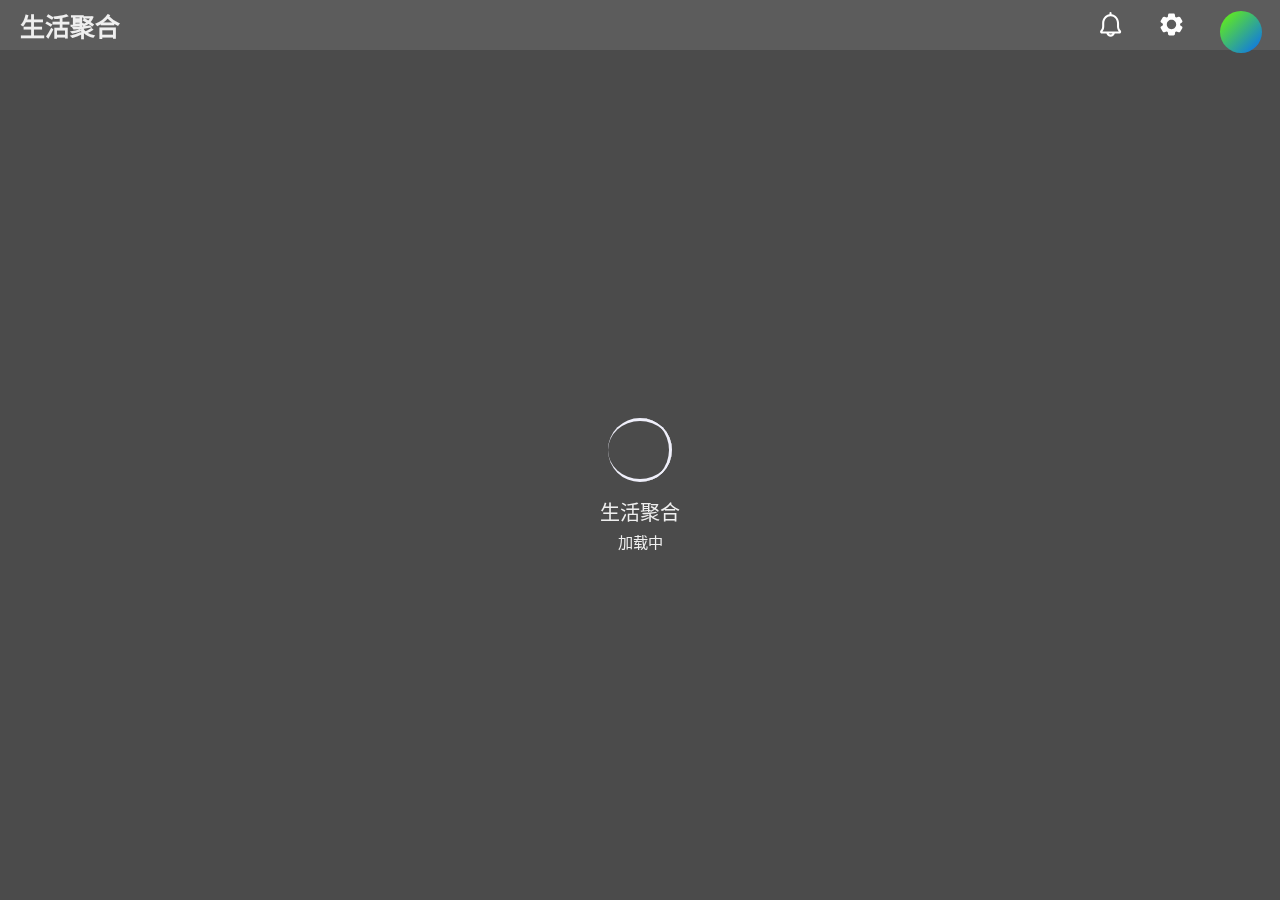
<file: index.html>
<!doctype html>
<html lang="zh-cn">
<head>
    <meta charset="UTF-8">
    <meta name="viewport"
          content="width=device-width, user-scalable=no, initial-scale=1.0, maximum-scale=1.0, minimum-scale=1.0">
    <meta http-equiv="X-UA-Compatible" content="ie=edge">
    <title>PowerLife - 生活聚合</title>
    <link rel="stylesheet" href="./assets/style/global.css">
    <script src="./assets/js/middleware.js"></script>
    <script src="./assets/js/on-ready.js"></script>
    <script>
        setTimeout(function () {
            window.location.href = './modules/Index/index.html';
        }, 10);
    </script>
</head>
<body>
<script>
    function gotoWeather() {
        window.location.href = './modules/Weather/weather.html';
    }
</script>
<script>
    var map = new AMap.Map('map');
</script>

<div id="app">
    <link rel="stylesheet" href="./assets/style/top-bar.css">
    <link rel="stylesheet" href="./assets/style/notification.css">
    <div id="top-bar-wrapper" class="glass">
        <div id="top-bar-title">
            <span onclick="gotoWeather()">生活聚合</span>
            <span id="top-bar-sub-title"></span>
        </div>
        <div id="top-bar-btn-wrapper">
            <div>
                <img src="./assets/svgs/notification.svg" onclick="toggleNotificationCenter()" class="icon pointer">
            </div>
            <div>
                <img src="./assets/svgs/settings.svg" onclick="toggleSettings()" class="icon pointer">
            </div>
            <div>
                <img class="avatar pointer" src="./assets/svgs/default-user-avatar.svg">
            </div>
        </div>
    </div>
    <div id="notification-center" class="glass">
        <div class="notification-item">
            <div class="header">
                <div class="title">
                    <div class="notification-icon-wrapper">
                        <img src="./assets/image/weather.jpg" class="notification-icon">
                    </div>
                    <div class="title-text">天气</div>
                </div>
                <div class="btn">
                    <img src="./assets/svgs/close.svg" class="icon pointer close">
                </div>
            </div>
            <hr>
            <div class="content">
                <div>
                    建议穿着轻薄的长袖衬衫或毛衣，加上牛仔裤或长裤。也可以考虑穿着单层的夹克或风衣来保暖。最好选择吸湿速干的面料，这样可以保持身体温暖，同时减少湿气的影响。
                </div>
            </div>
        </div>
    </div>
    <link rel="stylesheet" href="./assets/style/settings.css">
    <link rel="stylesheet" href="./assets/style/switch.css">
    <script src="./assets/js/settings-context.js"></script>
    <div id="global-mask"></div>
    <div id="settings">
        <div class="settings-inner">
            <div class="settings-header">
                <div>设定</div>
                <div>
                    <img onclick="toggleSettings()" src="./assets/svgs/close.svg" class="icon pointer close">
                </div>
            </div>
            <div class="settings-body">
                <div class="settings-item">
                    <div class="item-inner">
                        <div class="row">
                            <div class="title">
                                <div>
                                    <img class="icon" src="./assets/image/weather.jpg" alt="weather">
                                </div>
                                <div class="title">天气订阅</div>
                            </div>
                            <div class="switch-wrapper">
                                <label class="form-switch">
                                    <input type="checkbox" id="weatherSubscription" onclick="toggleWeather()">
                                    <i></i>
                                </label>
                            </div>
                        </div>
                    </div>
                    <div class="description">
                        此功能需付费订阅，开启后将会每天为您推送天气预报，以及AI给出的生活建议。
                    </div>
                </div>
                <div class="settings-item">
                    <div class="item-inner">
                        <div class="row">
                            <div class="title">
                                <div>
                                    <img class="icon" src="./assets/image/map.jpg" alt="weather">
                                </div>
                                <div class="title">定位服务</div>
                            </div>
                            <div class="switch-wrapper">
                                <label class="form-switch">
                                    <input type="checkbox" id="autoLocation" onclick="toggleAutoLocation()">
                                    <i></i>
                                </label>
                            </div>
                        </div>
                        <hr style="height: 1px;border: 0;padding: 0;margin: 0;position: relative;left: calc(50px + 2.5rem);opacity: 0">
                        <div class="row">
                            <div class="title">
                                <div style="width: calc(50px + 2.5rem)"></div>
                                <div class="title">当前定位</div>
                            </div>
                            <div class="switch-wrapper">
                                <input class="value" id="geo" onchange="onLocationChange()">
                            </div>
                        </div>
                    </div>
                    <div class="description">
                        开启后将会使用您的定位服务，以便为您提供更加精准的生活聚合。
                    </div>
                </div>
            </div>
        </div>
    </div>
</div>
</body>
</html>
</file>
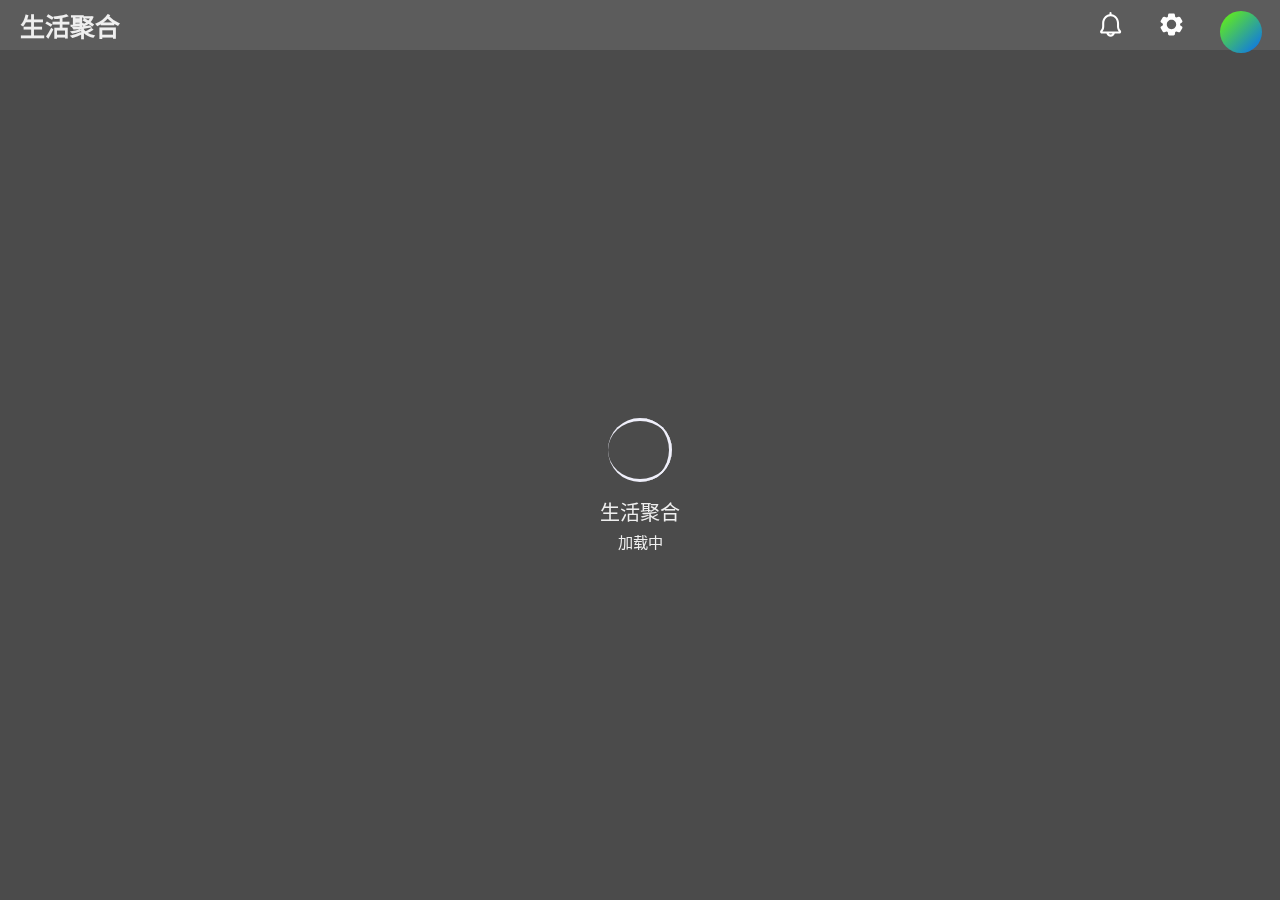
<file: modules/Index/index.html>
<!DOCTYPE html>
<html lang="zh-CN">

<head>
    <!-- 基础信息 -->
    <meta charset="utf-8">
    <meta http-equiv="Access-Control-Allow-Origin" content="*">
    <!-- 强制 HTTPS，若不需要可删除，但可能出现问题 -->
    <!-- <meta http-equiv="Content-Security-Policy" content="upgrade-insecure-requests"> -->
    <meta name="renderer" content="webkit"/>
    <meta http-equiv="X-UA-Compatible" content="IE=edge,chrome=1"/>
    <meta name="force-rendering" content="webkit"/>
    <meta name="viewport" content="width=device-width, initial-scale=1">
    <meta name="theme-color" content="#424242"/>
    <title>PowerLife - 生活聚合</title>
    <!-- jQuery -->
    <script src="https://lf9-cdn-tos.bytecdntp.com/cdn/expire-1-y/jquery/3.5.1/jquery.min.js"></script>
    <!-- HarmonyOS Sans -->
    <!-- 本站 CDN 已开启防盗链，非本站域名不可访问，请更改链接为下方内容，否则自定义字体将失效 -->
    <!-- https://s1.hdslb.com/bfs/static/jinkela/long/font/regular.css -->
    <link rel="stylesheet" href="https://s1.hdslb.com/bfs/static/jinkela/long/font/regular.css"/>
    <!-- 引入样式 -->
    <link rel="stylesheet" type="text/css"
          href="https://lf9-cdn-tos.bytecdntp.com/cdn/expire-1-y/bootstrap/5.1.0/css/bootstrap.min.css">
    <link rel="stylesheet" type="text/css" href="./css/style.css">
    <link rel="stylesheet" type="text/css" href="./css/mobile.css">
    <link rel="stylesheet" type="text/css" href="./css/loading.css">
    <link rel="stylesheet" type="text/css" href="./css/animation.css">
    <link rel="icon" href="./favicon.ico">
    <link rel="apple-touch-icon" href="./img/icon/apple-touch-icon.png">
    <!-- Izitoast -->
    <link rel="stylesheet" href="https://lf3-cdn-tos.bytecdntp.com/cdn/expire-1-y/izitoast/1.4.0/css/iziToast.min.css">
    <script type="text/javascript"
            src="https://lf26-cdn-tos.bytecdntp.com/cdn/expire-1-y/izitoast/1.4.0/js/iziToast.min.js">
    </script>
    <!-- FontAwesome -->
    <link rel="stylesheet" href="https://cdn.bootcdn.net/ajax/libs/font-awesome/6.1.2/css/all.min.css">
    <!-- Aplayer -->
    <link rel="stylesheet" href="https://lf9-cdn-tos.bytecdntp.com/cdn/expire-1-y/aplayer/1.10.1/APlayer.min.css"
          crossorigin="anonymous" referrerpolicy="no-referrer"/>
    <script src="https://lf3-cdn-tos.bytecdntp.com/cdn/expire-1-y/aplayer/1.10.1/APlayer.min.js" crossorigin="anonymous"
            referrerpolicy="no-referrer"></script>
    <!-- <script src="./js/Meting.js" crossorigin="anonymous" referrerpolicy="no-referrer"></script> -->
    <!-- IE Out -->
    <script>
        if ( /*@cc_on!@*/ false || (!!window.MSInputMethodContext && !!document.documentMode)) window.location.href =
            "/upgrade-your-browser/index.html?referrer=" + encodeURIComponent(window.location.href);
    </script>
    <!-- PWA -->
    <link rel="manifest" href="/manifest.json">

    <link rel="stylesheet" href="../../assets/style/global.css">
    <link rel="stylesheet" href="./css/myMusicList.css">
    <script src="../../assets/js/middleware.js"></script>
    <script src="../../assets/js/on-ready.js"></script>
    <script src="./js/myMusic.js"></script>
</head>

<body>
<script>
    function gotoWeather() {
        window.location.href = './modules/Weather/weather.html';
    }
</script>

<!--加载动画-->
<div id="loading-box">
    <div class="loading-left-bg"></div>
    <div class="loading-right-bg"></div>
    <div class="spinner-box">
        <div class="loader">
            <div class="inner one"></div>
            <div class="inner two"></div>
            <div class="inner three"></div>
        </div>
        <div class="loading-word">
            <p class="loading-title" id="loading-title">生活聚合</p>
            <span id="loading-text">加载中</span>
        </div>
    </div>
</div>
<section id="section" class="section">
    <!-- 背景图片 -->
    <div class="bg-all">
        <img id="bg" onerror="this.classList.add('error');"></img>
        <div class="cover"></div>
    </div>
    <!-- 鼠标指针 -->
    <div id="g-pointer-1"></div>
    <div id="g-pointer-2"></div>
    <!-- 主体内容 -->
    <main id="main" class="main">
        <div class="container" id="container">
            <div class="row" id="row">
                <div class="col left">
                    <!--基本信息-->
                    <div class="main-left">
                        <!--Logo-->
                        <div class="main-img">
                            <img id="logo-img" src="./img/icon/logo.png" alt="img">
                            <div class="img-title">
                                <span class="img-title-big" id="logo-text-1">Power</span>
                                <span class="img-text" id="logo-text-2">.Life</span>
                            </div>
                        </div>
                        <!--介绍信息-->
                        <div class="message cards" id="switchmore">
                            <div class="des" id="des">
                                <i class="fa-solid fa-quote-left"></i>
                                <div class="des-title"><span id="change">Power&nbsp;Life&nbsp;!</span><br/><span
                                        id="change1">一站式，智能生活聚合平台</span></div>
                                <i class="fa-solid fa-quote-right"></i>
                            </div>
                        </div>
                        <!--社交链接-->
                        <!--                            <div class="social" id="social">-->
                        <!--                                <a href="https://github.com/imsyy" class="link" id="github" style="margin-left: 4px"-->
                        <!--                                    target="_blank">-->
                        <!--                                    <i class="fa-brands fa-github"></i>-->
                        <!--                                </a>-->
                        <!--                                <a href="https://wpa.qq.com/msgrd?v=3&uin=1539250352&site=qq&menu=yes" class="link"-->
                        <!--                                    id="qq" target="_blank">-->
                        <!--                                    <i class="fa-brands fa-qq"></i>-->
                        <!--                                </a>-->
                        <!--                                <a href="mailto:one@imsyy.top" class="link" id="email">-->
                        <!--                                    <i class="fa-solid fa-envelope"></i>-->
                        <!--                                </a>-->
                        <!--                                <a href="https://space.bilibili.com/98544142" class="link" id="bilibili"-->
                        <!--                                    target="_blank">-->
                        <!--                                    <i class="fa-brands fa-bilibili"></i>-->
                        <!--                                </a>-->
                        <!--                                <a href="https://t.me/bottom_user" class="link" id="telegram" target="_blank">-->
                        <!--                                    <i class="fa-brands fa-telegram"></i>-->
                        <!--                                </a>-->
                        <!--                                <a id="link-text">通过这里联系我</a>-->
                        <!--                            </div>-->
                    </div>
                </div>
                <!--第二屏 Logo-->
                <div class="logo cards" style="display: none" id="changemore">
                    <a class="logo-text" id="logo-text-small">imsyy.top</a>
                </div>
                <div class="col right">
                    <div class="main-right">
                        <!--功能区-->
                        <div class="row rightone" id="rightone">
                            <div class="col hitokotos">
                                <!--一言-->
                                <div class="hitokoto cards" id="hitokoto">
                                    <!--切换音乐-->
                                    <div class="open-music fixed-top" id="open-music">
                                        <i class="fa-solid fa-compact-disc"></i>
                                        <span>&nbsp;打开音乐播放器</span>
                                    </div>
                                    <!--切换音乐结束-->
                                    <div class="hitokoto-all">
                                        <div class="hitokoto-text"><span
                                                id="hitokoto_text">每一个人都应该明确自己的方向和位置</span>
                                        </div>
                                        <div class="hitokoto-from">-「&nbsp;<span id="from_text">無名</span>&nbsp;」
                                        </div>
                                    </div>
                                </div>
                                <!--音乐-->
                                <div class="music" id="music">
                                    <div class="music-all">
                                        <div class="music-button">
                                            <div id="music-open">音乐列表</div>
                                            <div id="music-close">回到一言</div>
                                        </div>
                                        <div class="music-control">
                                            <i class="fa-solid fa-backward-step" id="last"></i>
                                            <div id="play">
                                                <i class="fa-solid fa-play"></i>
                                            </div>
                                            <i class="fa-solid fa-forward-step" id="next"></i>
                                        </div>
                                        <div class="music-menu">
                                            <div class="music-text">
                                                <span id="music-name">未播放音乐</span>
                                            </div>
                                            <div class="music-volume" style="display: none;">
                                                <div id="volume-ico">
                                                    <i class="fa-solid fa-volume-low"></i>
                                                </div>
                                                <input type="range" min="0" max="1" step="0.01" id="volume">
                                            </div>
                                        </div>
                                    </div>
                                </div>
                            </div>
                            <div class="col times">
                                <!--时间-->
                                <div class="time cards" id="upWeather">
                                    <div class="timeshow" id="time">
                                        2000&nbsp;年&nbsp;0&nbsp;月&nbsp;00&nbsp;日&nbsp;<span
                                            class="weekday">星期一</span><br><span class="time-text">00:00:00</span>
                                    </div>
                                    <div class="weather">
                                        <span id="city_text">天气API</span>&nbsp;
                                        <span id="wea_text">请求失败</span>&nbsp;
                                        <span id="tem_text"></span>
                                        <span id="win_text"></span>
                                        <span id="win_speed"></span>
                                    </div>
                                </div>
                            </div>
                        </div>
                        <!--分隔线-->
                        <div class="line">
                            <i class="fa-solid fa-link"></i>
                            <span class="line-text">模组列表</span>
                        </div>
                        <!--网站链接-->
                        <div class="link">
                            <!--第一组-->
                            <div class="row">
                                <div class="col">
                                    <a id="link-url-1" href="../News/news.html" target="">
                                        <div class="link-card cards">
                                            <i id="link-icon-1" class="fa-solid fa-blog"></i>
                                            <span class="link-name" id="link-name-1">新闻</span>
                                        </div>
                                    </a>
                                </div>
                                <div class="col 2">
                                    <a id="link-url-2" href="../Weather/weather.html" target="">
                                        <div class="link-card cards">
                                            <i id="link-icon-2" class="fa-solid fa-cloud"></i>
                                            <span class="link-name" id="link-name-2">智能天气</span>
                                        </div>
                                    </a>
                                </div>
                                <div class="col">
                                    <a id="link-url-3" href="" target="">
                                        <div class="link-card cards">
                                            <i id="link-icon-3" class="fa-solid fa-music"></i>
                                            <span class="link-name" id="link-name-3">音乐</span>
                                        </div>
                                    </a>
                                </div>
                            </div>
                            <!--第二组-->
                            <div class="row" style="margin-top: 1.5rem;">
                                <div class="col">
                                    <a id="link-url-4" href="../Map-Navigate/navigate.html" target="">
                                        <div class="link-card cards">
                                            <i id="link-icon-4" class="fa-solid fa-compass"></i>
                                            <span class="link-name" id="link-name-4">智能出行</span>
                                        </div>
                                    </a>
                                </div>
                                <div class="col 2">
                                    <a id="link-url-5" href="" target="">
                                        <div class="link-card cards">
                                            <i id="link-icon-5" class="fa-solid fa-book-bookmark"></i>
                                            <span class="link-name" id="link-name-5">聚合支付</span>
                                        </div>
                                    </a>
                                </div>
                                <div class="col">
                                    <a id="link-url-6" onclick="toggleSettings()">
                                        <div class="link-card cards">
                                            <i id="link-icon-6" class="fa-solid fa-flask"></i>
                                            <span class="link-name" id="link-name-6">订阅服务</span>
                                        </div>
                                    </a>
                                </div>
                            </div>
                        </div>
                    </div>
                </div>
            </div>
            <!--展开菜单按钮-->
            <div class="menu" id="switchmenu">
                <a class="munu-button cards" id="menu">
                    <i class="fa-solid fa-bars"></i>
                </a>
            </div>
            <!--更多内容-->
            <div class="more" id="more">
                <!--关闭按钮-->
                <div class="close fixed-top" id="close">
                    <i class="fa-solid fa-circle-xmark"></i>
                </div>
                <div class="line" style="margin-top: 1rem;">
                    <i class="fa-solid fa-angle-left"></i>
                    <span class="line-text">时间胶囊</span>
                    <i class="fa-solid fa-angle-right"></i>
                </div>
                <div class="date" id="date">
                    <div class="item" id="dayProgress">
                        <div class="date-text" style="margin-top: 0rem;">今日已经度过了&nbsp;<span></span>&nbsp;小时
                        </div>
                        <div class="progress">
                            <div class="progress-bar"></div>
                        </div>
                    </div>
                    <div class="item" id="weekProgress">
                        <div class="date-text">本周已经度过了&nbsp;<span></span>&nbsp;天</div>
                        <div class="progress">
                            <div class="progress-bar"></div>
                        </div>
                    </div>
                    <div class="item" id="monthProgress">
                        <div class="date-text">本月已经度过了&nbsp;<span></span>&nbsp;天</div>
                        <div class="progress">
                            <div class="progress-bar"></div>
                        </div>
                    </div>
                    <div class="item" id="yearProgress">
                        <div class="date-text">今年已经度过了&nbsp;<span></span>&nbsp;个月</div>
                        <div class="progress">
                            <div class="progress-bar"></div>
                        </div>
                    </div>
                </div>
               <div class="line">
                    <i class="fa-solid fa-angle-left"></i>-->
                    <span class="line-text">杂七杂八</span>-->
                    <i class="fa-solid fa-angle-right"></i>-->
                </div>-->
                &lt;!&ndash;网站链接&ndash;&gt;-->
                <div class="row">-->
                    <div class="col">-->
                        <a href="https://status.imsyy.top/" target="_blank">-->
                            <div class="link-card cards">-->
                                <span class="link-name">站点监测</span>-->
                            </div>-->
                        </a>-->
                    </div>-->
                    <div class="col 2">-->
                        <a href="https://player.imsyy.top/" target="_blank">-->
                            <div class="link-card cards">-->
                                <span class="link-name">播放器</span>-->
                            </div>-->
                        </a>-->
                    </div>-->
                    <div class="col">-->
                        <a href="https://write.imsyy.top/" target="_blank">-->
                            <div class="link-card cards">-->
                                <span class="link-name">编辑器</span>-->
                            </div>-->
                        </a>-->
                    </div>-->
                </div>-->
                <div class="row" style="margin-top: 1.5rem;">-->
                    <div class="col">-->
                        <a href="https://photo.imsyy.top/" target="_blank">-->
                            <div class="link-card cards">-->
                                <span class="link-name">时光相册</span>-->
                            </div>-->
                        </a>-->
                    </div>-->
                    <div class="col 2">-->
                        <a href="https://share.imsyy.top/" target="_blank">-->
                            <div class="link-card cards">-->
                                <span class="link-name">文件库</span>-->
                            </div>-->
                        </a>-->
                    </div>-->
                    <div class="col">-->
                        <a id="openmore">-->
                            <div class="link-card cards">-->
                                <span class="link-name">更多</span>-->
                            </div>-->
                        </a>-->
                    </div>-->
                </div>-->
            </div>
            <!--更多页面-->
            <div class="box" id="box" style="display: none">
                <div class="box-wrapper">
                    <!--关闭按钮-->
                    <div class="closebox fixed-top" id="closemore">
                        <i class="fa-solid fa-circle-xmark"></i>
                    </div>
                    <!--左侧内容-->
                    <div class="box-left">
                        <div class="img-title">
                            <span class="img-title-big" id="logo-title-other">Power</span>
                            <span class="img-text" id="logo-title-other-small">.Life</span><br/>
                            <span class="img-text">&nbsp;v&nbsp;1.0</span>
                            <a href="https://github.com/Kwanhooo/SOA-Frontend" target="_blank">
                                <i class="fa-brands fa-github"></i>
                            </a>
                        </div>
                        <!--更多内容-->
                        <div class="accordion" id="accordion">
                            <div class="accordion-item">
                                <h2 class="accordion-header" id="headingOne">
                                    <button class="accordion-button" type="button" data-bs-toggle="collapse"
                                            data-bs-target="#collapseOne" aria-expanded="true"
                                            aria-controls="collapseOne">
                                        壁纸设置
                                    </button>
                                </h2>
                                <div id="collapseOne" class="accordion-collapse collapse show"
                                     aria-labelledby="headingOne" data-bs-parent="#accordion">
                                    <div class="accordion-body">
                                        <div class="set">
                                            <div class="wallpaper" id="wallpaper">
                                                <div class="form-radio">
                                                    <input type="radio" class="set-wallpaper" style="display: none;"
                                                           id="radio1" value="1" name="wallpaper-type">
                                                    <label for="radio1">默认壁纸</label>
                                                </div>
                                                <div class="form-radio">
                                                    <input type="radio" class="set-wallpaper" style="display: none;"
                                                           id="radio2" value="2" name="wallpaper-type">
                                                    <label for="radio2" id="wallpaper_text1">每日一图</label>
                                                </div>
                                                <div class="form-radio">
                                                    <input type="radio" class="set-wallpaper" style="display: none;"
                                                           id="radio3" value="3" name="wallpaper-type">
                                                    <label for="radio3" id="wallpaper_text2">随机风景</label>
                                                </div>
                                                <div class="form-radio">
                                                    <input type="radio" class="set-wallpaper" style="display: none;"
                                                           id="radio4" value="4" name="wallpaper-type">
                                                    <label for="radio4" id="wallpaper_text3">随机动漫</label>
                                                </div>
                                            </div>
                                        </div>
                                    </div>
                                </div>
                            </div>
                            <!--更新日志-->
                            <div class="accordion-item">
                                <h2 class="accordion-header" id="headingTwo">
                                    <button class="accordion-button collapsed" type="button"
                                            data-bs-toggle="collapse" data-bs-target="#collapseTwo"
                                            aria-expanded="false" aria-controls="collapseTwo">
                                        更新日志
                                    </button>
                                </h2>
                                <div id="collapseTwo" class="accordion-collapse collapse"
                                     aria-labelledby="headingTwo" data-bs-parent="#accordion">
                                    <div class="accordion-body">
                                        <div class="upnote">
                                                <span class="uptext">
                                                    <i class="fa-solid fa-circle-plus"></i>&nbsp;音乐歌单支持快速自定义
                                                </span>
                                                <span class="uptext">
                                                    <i class="fa-solid fa-circle-plus"></i>&nbsp;壁纸支持个性化设置
                                                </span>
                                                <span class="uptext">
                                                    <i class="fa-solid fa-circle-plus"></i>&nbsp;音乐播放器支持音量控制
                                                </span>
                                                <span class="uptext">
                                                    <i class="fa-solid fa-screwdriver-wrench"></i>&nbsp;修复天气 API
                                                </span>
                                                <span class="uptext">
                                                    <i class="fa-solid fa-screwdriver-wrench"></i>&nbsp;时光胶囊显示错误
                                                </span>
                                                <span class="uptext">
                                                    <i class="fa-solid fa-screwdriver-wrench"></i>&nbsp;移动端动画及细节
                                                </span>
                                                <span class="uptext">
                                                    <i class="fa-solid fa-screwdriver-wrench"></i>&nbsp;图标更换为 Font
                                                    Awesome</span>
                                                <span class="uptext">
                                                    <i class="fa-solid fa-rotate-left"></i>
                                                    <a href="./old/" style="color:#efefef">返回旧版站点</a>
                                                </span>
                                        </div>
                                    </div>
                                </div>
                            </div>
                            <!-- 当前热榜歌曲 -->
                            <div class="accordion-item">
                                <h2 class="accordion-header" id="headingThree">
                                    <button class="accordion-button collapsed" type="button"
                                            data-bs-toggle="collapse" data-bs-target="#collapseThree"
                                            aria-expanded="false" aria-controls="collapseThree">
                                        当前热搜榜
                                    </button>
                                    <div id="collapseThree" class="accordion-collapse collapse"
                                    aria-labelledby="headingThee" data-bs-parent="#accordion">
                                        <div>
                                            <div class="aplayer-list" style="max-height: 336px;">
                                                <div class="upnote">
                                                    <!-- <div class="uptext myMusic-item">
                                                        <div class="myMusic-item-before">
                                                            <div class="myMusic-item-index">1</div>
                                                            <div class="myMusic-item-title">心墙</div>
                                                            <div class="myMusic-item-score">13268</div>
                                                        </div>
                                                        <div class="myMusic-item-content">在你的心墙上 发现一扇窗</div>
                                                    </div>
                                                    <div class="uptext myMusic-item">
                                                        <div class="myMusic-item-before">
                                                            <div class="myMusic-item-index">1</div>
                                                            <div class="myMusic-item-title">心墙</div>
                                                            <div class="myMusic-item-score">13268</div>
                                                        </div>
                                                        <div class="myMusic-item-content">在你的心墙上 发现一扇窗</div>
                                                    </div>
                                                    <div class="uptext myMusic-item">
                                                        <div class="myMusic-item-before">
                                                            <div class="myMusic-item-index">1</div>
                                                            <div class="myMusic-item-title">心墙</div>
                                                            <div class="myMusic-item-score">13268</div>
                                                        </div>
                                                        <div class="myMusic-item-content">在你的心墙上 发现一扇窗</div>
                                                    </div>
                                                    <div class="uptext myMusic-item">
                                                        <div class="myMusic-item-before">
                                                            <div class="myMusic-item-index">1</div>
                                                            <div class="myMusic-item-title">心墙</div>
                                                            <div class="myMusic-item-score">13268</div>
                                                        </div>
                                                        <div class="myMusic-item-content">在你的心墙上 发现一扇窗</div>
                                                    </div>
                                                    <div class="uptext myMusic-item">
                                                        <div class="myMusic-item-before">
                                                            <div class="myMusic-item-index">1</div>
                                                            <div class="myMusic-item-title">心墙</div>
                                                            <div class="myMusic-item-score">13268</div>
                                                        </div>
                                                        <div class="myMusic-item-content">在你的心墙上 发现一扇窗</div>
                                                    </div>
                                                    <div class="uptext myMusic-item">
                                                        <div class="myMusic-item-before">
                                                            <div class="myMusic-item-index">1</div>
                                                            <div class="myMusic-item-title">心墙</div>
                                                            <div class="myMusic-item-score">13268</div>
                                                        </div>
                                                        <div class="myMusic-item-content">在你的心墙上 发现一扇窗</div>
                                                    </div> -->
                                                </div>
                                            </div>
                                        </div>
                                    </div>
                                </h2>
                            </div>
                            <!-- 每日推荐歌曲 -->
                            <div class="accordion-item">
                                <h2 class="accordion-header" id="headingFour">
                                    <button class="accordion-button collapsed" type="button"
                                            data-bs-toggle="collapse" data-bs-target="#collapseFour"
                                            aria-expanded="false" aria-controls="collapseFour">
                                        每日推荐歌曲
                                    </button>
                                    <div id="collapseFour" class="accordion-collapse collapse"
                                    aria-labelledby="headingFour" data-bs-parent="#accordion">
                                        <div class="accordion-body">
                                            <div class="upnote">
                                                <div class="recommand-list">
                                                    <!-- <div class="recommand-item">
                                                        <div class="rec-picture">
                                                            <img src="./img/music.jpg" alt="" class="rec-pic">
                                                        </div>
                                                        <div class="recommand-word">
                                                            <span class="recommand-word-text-1">此生不换-青鸟飞鱼-超76%人播放</span>
                                                            <span class="recommand-word-text-2">此生不换-青鸟飞鱼-超76%人播放</span>
                                                        </div>
                                                    </div>
                                                    <div class="recommand-item">
                                                        <div class="rec-picture">
                                                            <img src="./img/music.jpg" alt="" class="rec-pic">
                                                        </div>
                                                        <div class="recommand-word">
                                                            <span class="recommand-word-text-1">此生不换-青鸟飞鱼-超76%人播放</span>
                                                            <span class="recommand-word-text-2">此生不换-青鸟飞鱼-超76%人播放</span>
                                                        </div>
                                                    </div>
                                                    <div class="recommand-item">
                                                        <div class="rec-picture">
                                                            <img src="./img/music.jpg" alt="" class="rec-pic">
                                                        </div>
                                                        <div class="recommand-word">
                                                            <span class="recommand-word-text-1">此生不换-青鸟飞鱼-超76%人播放</span>
                                                            <span class="recommand-word-text-2">此生不换-青鸟飞鱼-超76%人播放</span>
                                                        </div>
                                                    </div> -->
                                                </div>
                                            </div>
                                        </div>
                                    </div>
                                </h2>
                            </div>
                        </div>
                    </div>
                    <!--Aplayer-->
                    <div class="box-right">
                        <div id="aplayer">
                            <span>音乐播放器加载失败</span>
                        </div>
                    </div>
                </div>
            </div>
        </div>
    </main>
    <!-- 版权信息 -->
    <footer id="footer" class="fixed-bottom footer">
        <div class="power">
                <span id="power">Copyright&nbsp;&copy;
                    <script>
                        document.write((new Date()).getFullYear());
                    </script>
                    <a href="https://imsyy.top" id="power-text">SOA 创新组合</a>
                </span>
            <!-- 以下信息请不要修改哦 -->
            <span id="made">&nbsp;&nbsp;&nbsp;&nbsp;&nbsp;&nbsp;&nbsp;Made&nbsp;with&nbsp;<a
                    href="https://github.com/imsyy/home"
                    target="_blank"><span style="color: red">❤</span> in Changsha</a></span>
            <!-- 站点备案 -->
            <a href="https://beian.miit.gov.cn" id="beian" target="_blank">&nbsp;&nbsp;&nbsp;&nbsp;&nbsp;&nbsp;&nbsp;粤ICP备2022013690号-2</a>
        </div>
        <!-- 歌词显示 -->
        <div id="lrc"></div>
    </footer>
</section>
<!-- sw.js -->
<!-- <script>
    if ("serviceWorker" in navigator) {
        window.addEventListener("load", function () {
            navigator.serviceWorker.register("sw.js");
        });
    }
</script> -->
<!-- noscript -->
<noscript>
    <div class="noscript fixed-top">请开启 JavaScript</div>
</noscript>
<!-- JS -->
<script type="text/javascript" src="./js/main.js"></script>
<script type="text/javascript" src="./js/set.js"></script>
<script type="text/javascript" src="./js/time.js"></script>
<script type="text/javascript" src="./js/js.cookie.js"></script>
<script type="text/javascript"
        src="https://lf9-cdn-tos.bytecdntp.com/cdn/expire-1-y/bootstrap/5.1.0/js/bootstrap.min.js">
</script>


<div id="app">
    <link rel="stylesheet" href="../../assets/style/top-bar.css">
    <link rel="stylesheet" href="../../assets/style/notification.css">
    <div id="top-bar-wrapper" class="glass">
        <div id="top-bar-title">
            <span onclick="gotoHome()">生活聚合</span>
            <span id="top-bar-sub-title"></span>
        </div>
        <div id="top-bar-btn-wrapper">
            <div>
                <img src="../../assets/svgs/notification.svg" onclick="toggleNotificationCenter()"
                     class="top-bar-icon-rebuild pointer">
            </div>
            <div>
                <img src="../../assets/svgs/settings.svg" onclick="toggleSettings()"
                     class="top-bar-icon-rebuild pointer">
            </div>
            <div>
                <img class="top-bar-avatar-rebuild pointer" src="../../assets/svgs/default-user-avatar.svg">
            </div>
        </div>
    </div>
    <div id="notification-center" class="glass">
        <!-- <div class="notification-item">
            <div class="header">
                <div class="title">
                    <div class="notification-icon-wrapper">
                        <img src="../../assets/image/weather.jpg" class="notification-icon-rebuild">
                    </div>
                    <div class="title-text-rebuild">天气</div>
                </div>
                <div class="btn">
                    <img src="../../assets/svgs/close.svg" class="icon pointer">
                </div>
            </div>
            <hr style="width: 100%">
            <div class="content">
                建议穿着轻薄的长袖衬衫或毛衣，加上牛仔裤或长裤。也可以考虑穿着单层的夹克或风衣来保暖。最好选择吸湿速干的面料，这样可以保持身体温暖，同时减少湿气的影响。
            </div>
        </div> -->
        <!-- <div class="notification-item">
            <div class="header">
                <div class="title">
                    <div class="notification-icon-wrapper">
                        <img src="../../assets/image/weather.jpg" class="notification-icon-rebuild">
                    </div>
                    <div class="title-text-rebuild">天气</div>
                </div>
                <div class="btn">
                    <img src="../../assets/svgs/close.svg" class="icon pointer">
                </div>
            </div>
            <hr style="width: 100%">
            <div class="content">
                建议穿着轻薄的长袖衬衫或毛衣，加上牛仔裤或长裤。也可以考虑穿着单层的夹克或风衣来保暖。最好选择吸湿速干的面料，这样可以保持身体温暖，同时减少湿气的影响。
            </div>
        </div> -->
    </div>
    <link rel="stylesheet" href="../../assets/style/settings-for-index.css">
    <link rel="stylesheet" href="../../assets/style/switch.css">
    <script src="../../assets/js/settings-context.js"></script>
    <div id="global-mask"></div>
    <div id="settings">
        <div class="settings-inner">
            <div class="settings-header">
                <div style="color: black">设定</div>
                <div>
                    <img onclick="toggleSettings()" src="../../assets/svgs/close.svg" class="icon pointer"
                         style="width: 2.5rem">
                </div>
            </div>
            <div class="settings-body">
                <div class="settings-item">
                    <div class="item-inner">
                        <div class="row-rebuild">
                            <div class="title">
                                <div>
                                    <img class="icon" src="../../assets/image/weather.jpg" alt="weather">
                                </div>
                                <div class="title">天气订阅</div>
                            </div>
                            <div class="switch-wrapper">
                                <label class="form-switch">
                                    <input type="checkbox" id="weatherSubscription" onclick="toggleWeather()">
                                    <i></i>
                                </label>
                            </div>
                        </div>
                    </div>
                    <div class="description">
                        此功能需付费订阅，开启后将会每天为您推送天气预报，以及AI给出的生活建议。
                    </div>
                </div>
                <div class="settings-item">
                    <div class="item-inner">
                        <div class="row-rebuild">
                            <div class="title">
                                <div>
                                    <img class="icon" src="../../assets/image/music.png" alt="music">
                                </div>
                                <div class="title">音乐推送</div>
                            </div>
                            <div class="switch-wrapper">
                                <label class="form-switch">
                                    <input type="checkbox" id="musicSubscription" onclick="toggleMusic()">
                                    <i></i>
                                </label>
                            </div>
                        </div>
                    </div>
                    <div class="description">
                        此功能需付费订阅，开启后将会每天为您发送您可能感兴趣的音乐。
                    </div>
                </div>
                <div class="settings-item">
                    <div class="item-inner">
                        <div class="row-rebuild">
                            <div class="title">
                                <div>
                                    <img class="icon" src="../../assets/image/news.png" alt="news">
                                </div>
                                <div class="title">新闻推送</div>
                            </div>
                            <div class="switch-wrapper">
                                <label class="form-switch">
                                    <input type="checkbox" id="newsSubscription" onclick="toggleNews()">
                                    <i></i>
                                </label>
                            </div>
                        </div>
                    </div>
                    <div class="description">
                        此功能需付费订阅，开启后将会每天为您发送一则新闻。
                    </div>
                </div>
                <div class="settings-item">
                    <div class="item-inner">
                        <div class="row-rebuild">
                            <div class="title">
                                <div>
                                    <img class="icon" src="../../assets/image/map.jpg" alt="weather">
                                </div>
                                <div class="title">定位服务</div>
                            </div>
                            <div class="switch-wrapper">
                                <label class="form-switch">
                                    <input type="checkbox" id="autoLocation" onclick="toggleAutoLocation()">
                                    <i></i>
                                </label>
                            </div>
                        </div>
                        <hr style="height: 1px;border: 0;padding: 0;margin: 0;position: relative;left: calc(50px + 2.5rem);opacity: 0">
                        <div class="row-rebuild">
                            <div class="title">
                                <div style="width: calc(50px + 2.5rem)"></div>
                                <div class="title">当前定位</div>
                            </div>
                            <div class="switch-wrapper">
                                <input class="value-rebuild" id="geo" onchange="onLocationChange()">
                            </div>
                        </div>
                    </div>
                    <div class="description">
                        开启后将会使用您的定位服务，以便为您提供更加精准的生活聚合。
                    </div>
                </div>
            </div>
        </div>
    </div>
</div>


</body>

</html>
</file>
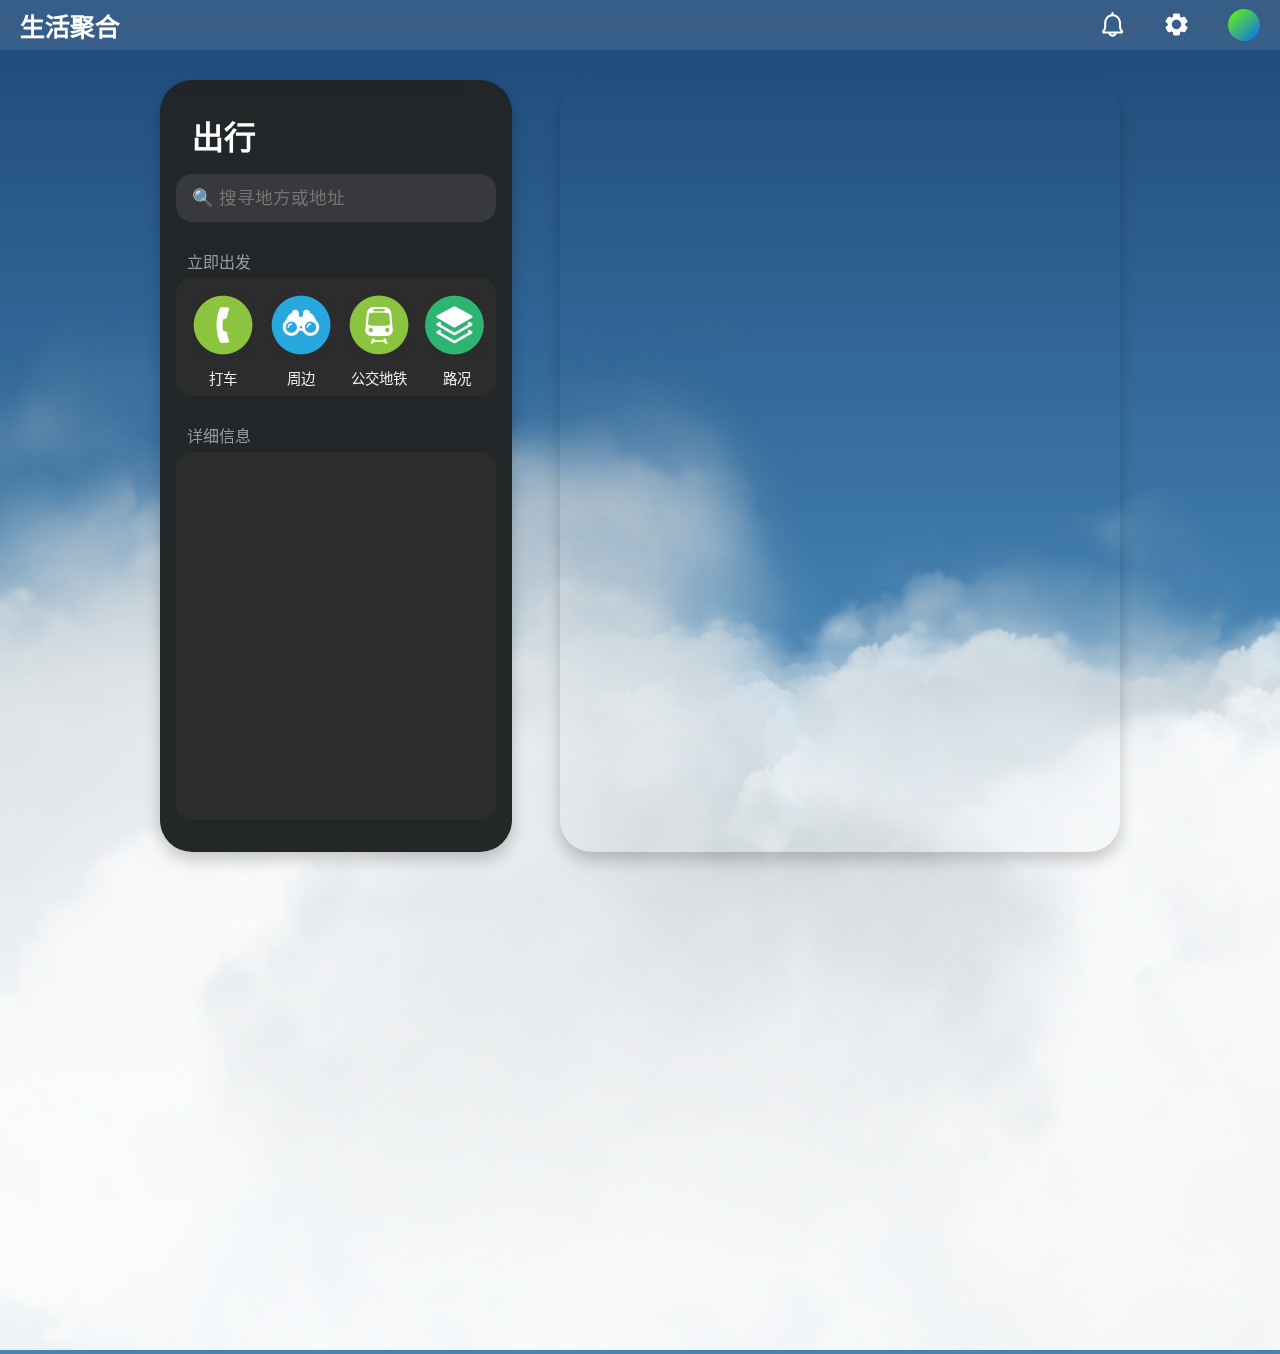
<file: modules/Map-Navigate/navigate.html>
<!doctype html>
<html lang="zh-cn">
<head>
    <meta charset="UTF-8">
    <meta name="viewport"
          content="width=device-width, user-scalable=no, initial-scale=1.0, maximum-scale=1.0, minimum-scale=1.0">
    <meta http-equiv="X-UA-Compatible" content="ie=edge">
    <title>PowerLife - 智能出行</title>
    <link rel="stylesheet" href="../../assets/style/global.css">
    <script src="../../assets/js/on-ready.js"></script>
    <link rel="stylesheet" href="../../assets/style/top-bar.css">
    <script src="../../assets/js/middleware.js"></script>

    <!--     样式     -->
    <link rel="stylesheet" href="./navigate.css">
    <!----------------->

    <!-- 路径规划 -->
    <style>
        #panel {
            position: absolute;
            background-color: white;
            max-height: 70%;
            overflow-y: auto;
            top: 0;
            right: 10rem;
            width: 250px;
            /*max-width: 400px;*/
            z-index: 9999999;
            border-radius: 1rem;
        }

        #panel .amap-call {
            background-color: #009cf9;
            border-top-left-radius: 4px;
            border-top-right-radius: 4px;
        }

        #panel .amap-lib-driving {
            border-bottom-left-radius: 4px;
            border-bottom-right-radius: 4px;
            overflow: hidden;
        }
    </style>
    <link rel="stylesheet" href="../../assets/style/extern/demo-center.css"/>
    <script src="https://a.amap.com/jsapi_demos/static/demo-center/js/demoutils.js"></script>
    <script type="text/javascript" src="https://cache.amap.com/lbs/static/addToolbar.js"></script>
    <!------------->
</head>
<body>
<!-- 渲染云 -->
<script type="text/javascript" src="../../assets/js/three.min.js"></script>
<script type="text/javascript" src="../../assets/js/Detector.js"></script>
<script id="vs" type="x-shader/x-vertex">
    varying vec2 vUv;
    void main() {
        vUv = uv;
        gl_Position = projectionMatrix * modelViewMatrix * vec4(position, 1.0);
    }
</script>
<script id="fs" type="x-shader/x-fragment">
    uniform sampler2D map;
    uniform vec3 fogColor;
    uniform float fogNear;
    uniform float fogFar;
    varying vec2 vUv;
    void main() {
        float depth = gl_FragCoord.z / gl_FragCoord.w;
        float fogFactor = smoothstep(fogNear, fogFar, depth);
        gl_FragColor = texture2D(map, vUv);
        gl_FragColor.w *= pow(gl_FragCoord.z, 20.0);
        gl_FragColor = mix(gl_FragColor, vec4(fogColor, gl_FragColor.w), fogFactor);
    }
</script>
<script type="text/javascript" src="../../assets/graphics/render.js"></script>
<script type="text/javascript" src="../../assets/js/middleware.js"></script>
<!------------>

<div class="wrapper">
    <link rel="stylesheet" href="../../assets/style/top-bar.css">
    <link rel="stylesheet" href="../../assets/style/notification.css">
    <div id="top-bar-wrapper" class="glass">
        <div id="top-bar-title">
            <span onclick="gotoHome()">生活聚合</span>
            <span id="top-bar-sub-title"></span>
        </div>
        <div id="top-bar-btn-wrapper">
            <div>
                <img src="../../assets/svgs/notification.svg" onclick="toggleNotificationCenter()" class="icon pointer">
            </div>
            <div>
                <img src="../../assets/svgs/settings.svg" onclick="toggleSettings()" class="icon pointer">
            </div>
            <div>
                <img class="avatar pointer" src="../../assets/svgs/default-user-avatar.svg">
            </div>
        </div>
    </div>
    <div id="notification-center" class="glass">
        <div class="notification-item">
            <div class="header">
                <div class="title">
                    <div class="notification-icon-wrapper">
                        <img src="../../assets/image/weather.jpg" class="notification-icon">
                    </div>
                    <div class="title-text">天气</div>
                </div>
                <div class="btn">
                    <img src="../../assets/svgs/close.svg" class="icon pointer close">
                </div>
            </div>
            <hr>
            <div class="content">
                <div>
                    建议穿着轻薄的长袖衬衫或毛衣，加上牛仔裤或长裤。也可以考虑穿着单层的夹克或风衣来保暖。最好选择吸湿速干的面料，这样可以保持身体温暖，同时减少湿气的影响。
                </div>
            </div>
        </div>
    </div>
    <div id="global-mask"></div>
    <link rel="stylesheet" href="../../assets/style/settings.css">
    <link rel="stylesheet" href="../../assets/style/switch.css">
    <script src="../../assets/js/settings-context.js"></script>
    <div id="settings">
        <div class="settings-inner">
            <div class="settings-header">
                <div>设定</div>
                <div>
                    <img onclick="toggleSettings()" src="../../assets/svgs/close.svg" class="icon pointer close">
                </div>
            </div>
            <div class="settings-body">
                <div class="settings-item">
                    <div class="item-inner">
                        <div class="row">
                            <div class="title">
                                <div>
                                    <img class="icon" src="../../assets/image/weather.jpg" alt="weather">
                                </div>
                                <div class="title">天气订阅</div>
                            </div>
                            <div class="switch-wrapper">
                                <label class="form-switch">
                                    <input type="checkbox" id="weatherSubscription" onclick="toggleWeather()">
                                    <i></i>
                                </label>
                            </div>
                        </div>
                    </div>
                    <div class="description">
                        此功能需付费订阅，开启后将会每天为您推送天气预报，以及AI给出的生活建议。
                    </div>
                </div>
                <div class="settings-item">
                    <div class="item-inner">
                        <div class="row">
                            <div class="title">
                                <div>
                                    <img class="icon" src="../../assets/image/map.jpg" alt="weather">
                                </div>
                                <div class="title">定位服务</div>
                            </div>
                            <div class="switch-wrapper">
                                <label class="form-switch">
                                    <input type="checkbox" id="autoLocation" onclick="toggleAutoLocation()">
                                    <i></i>
                                </label>
                            </div>
                        </div>
                        <hr style="height: 1px;border: 0;padding: 0;margin: 0;position: relative;left: calc(50px + 2.5rem);opacity: 0">
                        <div class="row">
                            <div class="title">
                                <div style="width: calc(50px + 2.5rem)"></div>
                                <div class="title">当前定位</div>
                            </div>
                            <div class="switch-wrapper">
                                <input class="value" id="geo" onchange="onLocationChange()">
                            </div>
                        </div>
                    </div>
                    <div class="description">
                        开启后将会使用您的定位服务，以便为您提供更加精准的生活聚合。
                    </div>
                </div>
            </div>
        </div>
    </div>

    <div id="map-inner-wrapper">
        <div class="map-wrapper">
            <div id="container"></div>
            <div id="panel"></div>
        </div>
        <div id="map-option" class="glass">
            <div class="title">出行</div>
            <div class="search-wrapper">
                <input type="search" id="navigate-search" placeholder="🔍 搜寻地方或地址"
                       onchange="search(document.getElementById('navigate-search').value)">
            </div>
            <div class="section-title">立即出发</div>
            <div class="go-wrapper light">
                <div class="go-item" onclick="toggleCallingMode()">
                    <img src="../../assets/image/call.png" class="pointer go-icon">
                    <div>打车</div>
                </div>
                <div class="go-item" onclick="showAroundType()">
                    <img src="../../assets/image/around.png" class="pointer go-icon">
                    <div>周边</div>
                </div>
                <div class="go-item" onclick="switchMode()">
                    <img src="../../assets/image/transfer.png" class="pointer go-icon" id="mode-icon">
                    <div id="mode-switch-text">公交地铁</div>
                </div>
                <div class="go-item" onclick="toggleTraffic()">
                    <img src="../../assets/image/traffic.png" class="pointer go-icon">
                    <div>路况</div>
                </div>
            </div>
            <div class="section-title">详细信息</div>
            <div class="map-detail-wrapper">
                <div id="search-result-wrapper">

                </div>
            </div>
        </div>
    </div>
</div>

<!------ 导航核心 ------>
<script type="text/javascript">
    window._AMapSecurityConfig = {
        securityJsCode: 'eb6ccfb93f6f309e4899a4b1938d6677',
    }
</script>
<script src="https://webapi.amap.com/maps?v=2.0&key=2c61960ce5394963126aa4fdc7964c13"></script>
<script type="text/javascript" src="./core/init.js"></script>
<script type="text/javascript" src="./core/traffic.js"></script>
<script type="text/javascript" src="./core/search.js"></script>
<script type="text/javascript" src="./core/go.js"></script>
<script type="text/javascript" src="./core/mode-switch.js"></script>
<script type="text/javascript" src="./core/transit.js"></script>
<!--------------------->
</div>
</body>
</html>
</file>
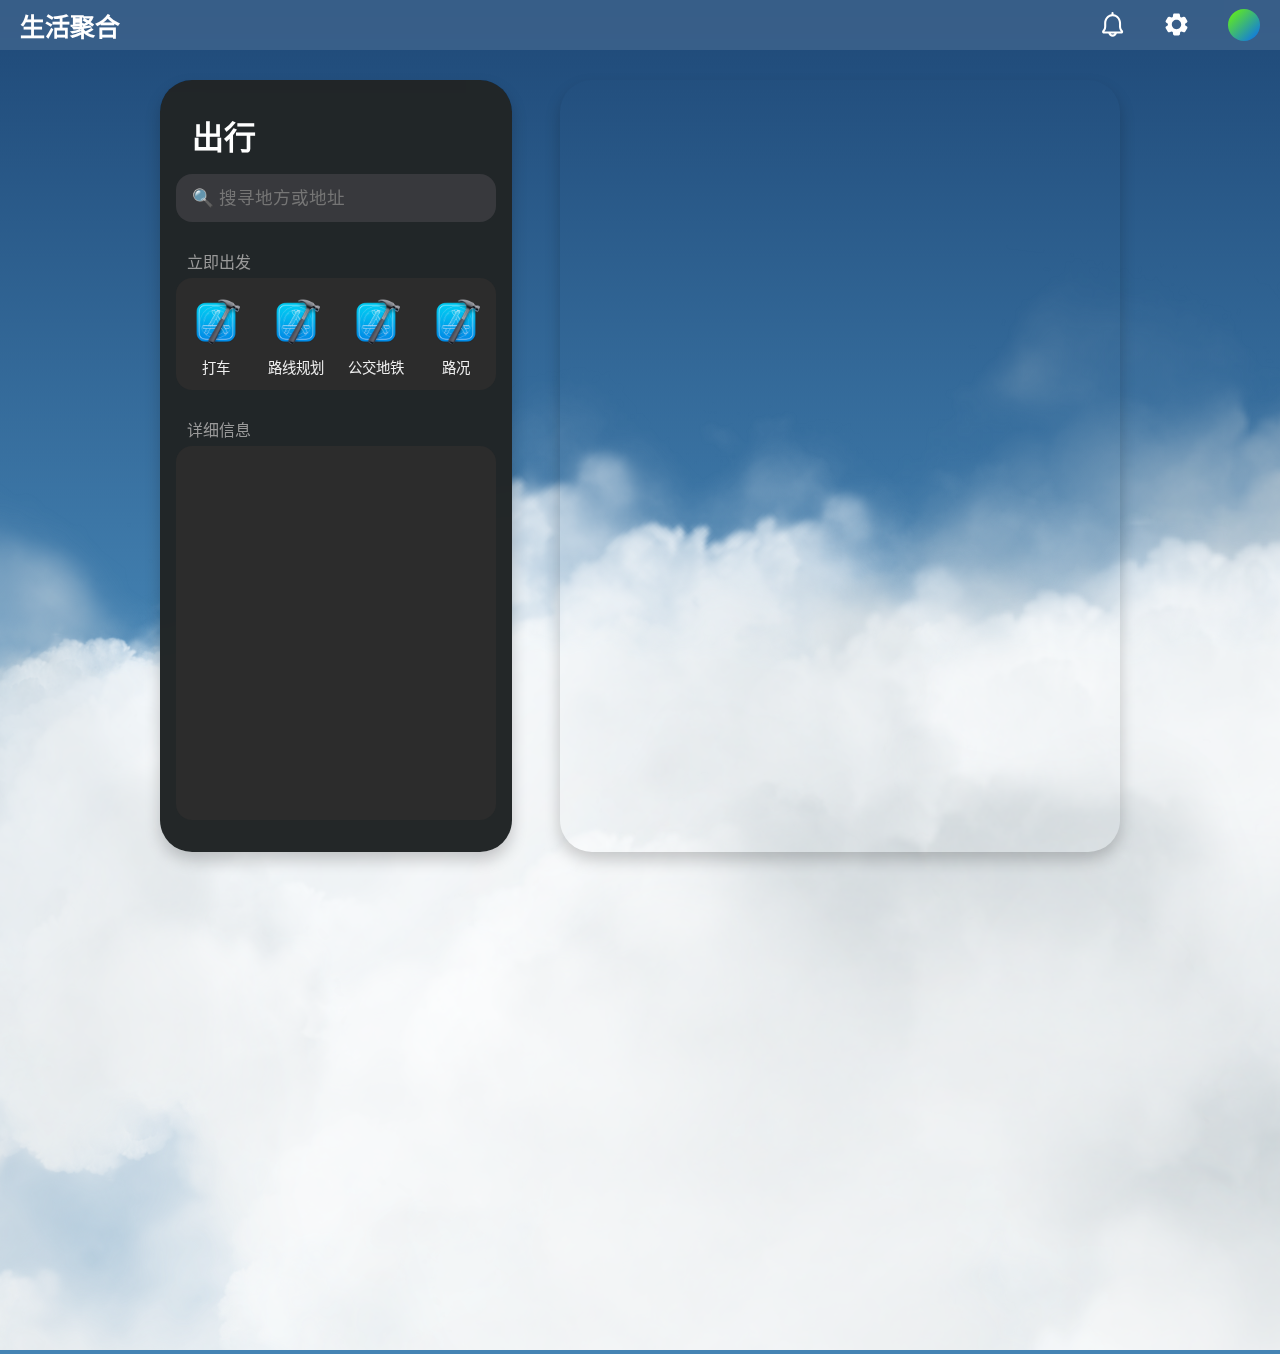
<file: modules/Map/map.html>
<!doctype html>
<html lang="zh-cn">
<head>
    <meta charset="UTF-8">
    <meta name="viewport"
          content="width=device-width, user-scalable=no, initial-scale=1.0, maximum-scale=1.0, minimum-scale=1.0">
    <meta http-equiv="X-UA-Compatible" content="ie=edge">
    <title>PowerLife - 智能出行</title>
    <link rel="stylesheet" href="./map.css">
    <link rel="stylesheet" href="../../assets/style/global.css">
    <script src="../../assets/js/on-ready.js"></script>
    <link rel="stylesheet" href="../../assets/style/top-bar.css">
    <script src="../../assets/js/middleware.js"></script>

    <!-- 高德地图相关 -->
    <link rel="stylesheet" href="./map.css">
    <!--    <link rel="stylesheet" href="https://a.amap.com/jsapi_demos/static/demo-center/css/demo-center.css"/>-->
    <script type="text/javascript">
        window._AMapSecurityConfig = {
            securityJsCode: '74dbd7717993e4cd1e62232494d34a9e',
        }
    </script>
    <script src="https://webapi.amap.com/maps?v=1.4.15&key=7663c5e436430c4f10d90eb364bc5cd2"></script>
    <!----------------->
</head>
<body>
<!-- 渲染云 -->
<script type="text/javascript" src="../../assets/js/three.min.js"></script>
<script type="text/javascript" src="../../assets/js/Detector.js"></script>
<script id="vs" type="x-shader/x-vertex">
    varying vec2 vUv;
    void main() {
        vUv = uv;
        gl_Position = projectionMatrix * modelViewMatrix * vec4(position, 1.0);
    }
</script>
<script id="fs" type="x-shader/x-fragment">
    uniform sampler2D map;
    uniform vec3 fogColor;
    uniform float fogNear;
    uniform float fogFar;
    varying vec2 vUv;
    void main() {
        float depth = gl_FragCoord.z / gl_FragCoord.w;
        float fogFactor = smoothstep(fogNear, fogFar, depth);
        gl_FragColor = texture2D(map, vUv);
        gl_FragColor.w *= pow(gl_FragCoord.z, 20.0);
        gl_FragColor = mix(gl_FragColor, vec4(fogColor, gl_FragColor.w), fogFactor);
    }
</script>
<script type="text/javascript" src="../../assets/graphics/render.js"></script>
<script type="text/javascript" src="../../assets/js/middleware.js"></script>
<!------------>

<div class="wrapper">
    <link rel="stylesheet" href="../../assets/style/top-bar.css">
    <link rel="stylesheet" href="../../assets/style/notification.css">
    <div id="top-bar-wrapper" class="glass">
        <div id="top-bar-title">
            <span onclick="gotoHome()">生活聚合</span>
            <span id="top-bar-sub-title"></span>
        </div>
        <div id="top-bar-btn-wrapper">
            <div>
                <img src="../../assets/svgs/notification.svg" onclick="toggleNotificationCenter()" class="icon pointer">
            </div>
            <div>
                <img src="../../assets/svgs/settings.svg" onclick="toggleSettings()" class="icon pointer">
            </div>
            <div>
                <img class="avatar pointer" src="../../assets/svgs/default-user-avatar.svg">
            </div>
        </div>
    </div>
    <div id="notification-center" class="glass">
        <div class="notification-item">
            <div class="header">
                <div class="title">
                    <div class="notification-icon-wrapper">
                        <img src="../../assets/image/weather.jpg" class="notification-icon">
                    </div>
                    <div class="title-text">天气</div>
                </div>
                <div class="btn">
                    <img src="../../assets/svgs/close.svg" class="icon pointer close">
                </div>
            </div>
            <hr>
            <div class="content">
                <div>
                    建议穿着轻薄的长袖衬衫或毛衣，加上牛仔裤或长裤。也可以考虑穿着单层的夹克或风衣来保暖。最好选择吸湿速干的面料，这样可以保持身体温暖，同时减少湿气的影响。
                </div>
            </div>
        </div>
    </div>
    <div id="global-mask"></div>
    <link rel="stylesheet" href="../../assets/style/settings.css">
    <link rel="stylesheet" href="../../assets/style/switch.css">
    <script src="../../assets/js/settings-context.js"></script>
    <div id="settings">
        <div class="settings-inner">
            <div class="settings-header">
                <div>设定</div>
                <div>
                    <img onclick="toggleSettings()" src="../../assets/svgs/close.svg" class="icon pointer close">
                </div>
            </div>
            <div class="settings-body">
                <div class="settings-item">
                    <div class="item-inner">
                        <div class="row">
                            <div class="title">
                                <div>
                                    <img class="icon" src="../../assets/image/weather.jpg" alt="weather">
                                </div>
                                <div class="title">天气订阅</div>
                            </div>
                            <div class="switch-wrapper">
                                <label class="form-switch">
                                    <input type="checkbox" id="weatherSubscription" onclick="toggleWeather()">
                                    <i></i>
                                </label>
                            </div>
                        </div>
                    </div>
                    <div class="description">
                        此功能需付费订阅，开启后将会每天为您推送天气预报，以及AI给出的生活建议。
                    </div>
                </div>
                <div class="settings-item">
                    <div class="item-inner">
                        <div class="row">
                            <div class="title">
                                <div>
                                    <img class="icon" src="../../assets/image/map.jpg" alt="weather">
                                </div>
                                <div class="title">定位服务</div>
                            </div>
                            <div class="switch-wrapper">
                                <label class="form-switch">
                                    <input type="checkbox" id="autoLocation" onclick="toggleAutoLocation()">
                                    <i></i>
                                </label>
                            </div>
                        </div>
                        <hr style="height: 1px;border: 0;padding: 0;margin: 0;position: relative;left: calc(50px + 2.5rem);opacity: 0">
                        <div class="row">
                            <div class="title">
                                <div style="width: calc(50px + 2.5rem)"></div>
                                <div class="title">当前定位</div>
                            </div>
                            <div class="switch-wrapper">
                                <input class="value" id="geo" onchange="onLocationChange()">
                            </div>
                        </div>
                    </div>
                    <div class="description">
                        开启后将会使用您的定位服务，以便为您提供更加精准的生活聚合。
                    </div>
                </div>
            </div>
        </div>
    </div>

    <div id="map-inner-wrapper">
        <div class="map-wrapper">
            <div id="container"></div>
        </div>
        <div id="map-option" class="glass">
            <div class="title">出行</div>
            <div class="search-wrapper">
                <input type="search" placeholder="🔍 搜寻地方或地址">
            </div>
            <div class="section-title">立即出发</div>
            <div class="go-wrapper light">
                <div class="go-item">
                    <img src="../../assets/image/code.png" class="pointer go-icon">
                    <div>打车</div>
                </div>
                <div class="go-item">
                    <img src="../../assets/image/code.png" class="pointer go-icon">
                    <div>路线规划</div>
                </div>
                <div class="go-item">
                    <img src="../../assets/image/code.png" class="pointer go-icon">
                    <div>公交地铁</div>
                </div>
                <div class="go-item">
                    <img src="../../assets/image/code.png" class="pointer go-icon">
                    <div>路况</div>
                </div>
            </div>
            <div class="section-title">详细信息</div>
            <div class="map-detail-wrapper">

            </div>
        </div>
    </div>
    <script type="text/javascript" src="../../assets/js/map-invoke.js"></script>

</div>
</body>
</html>
</file>
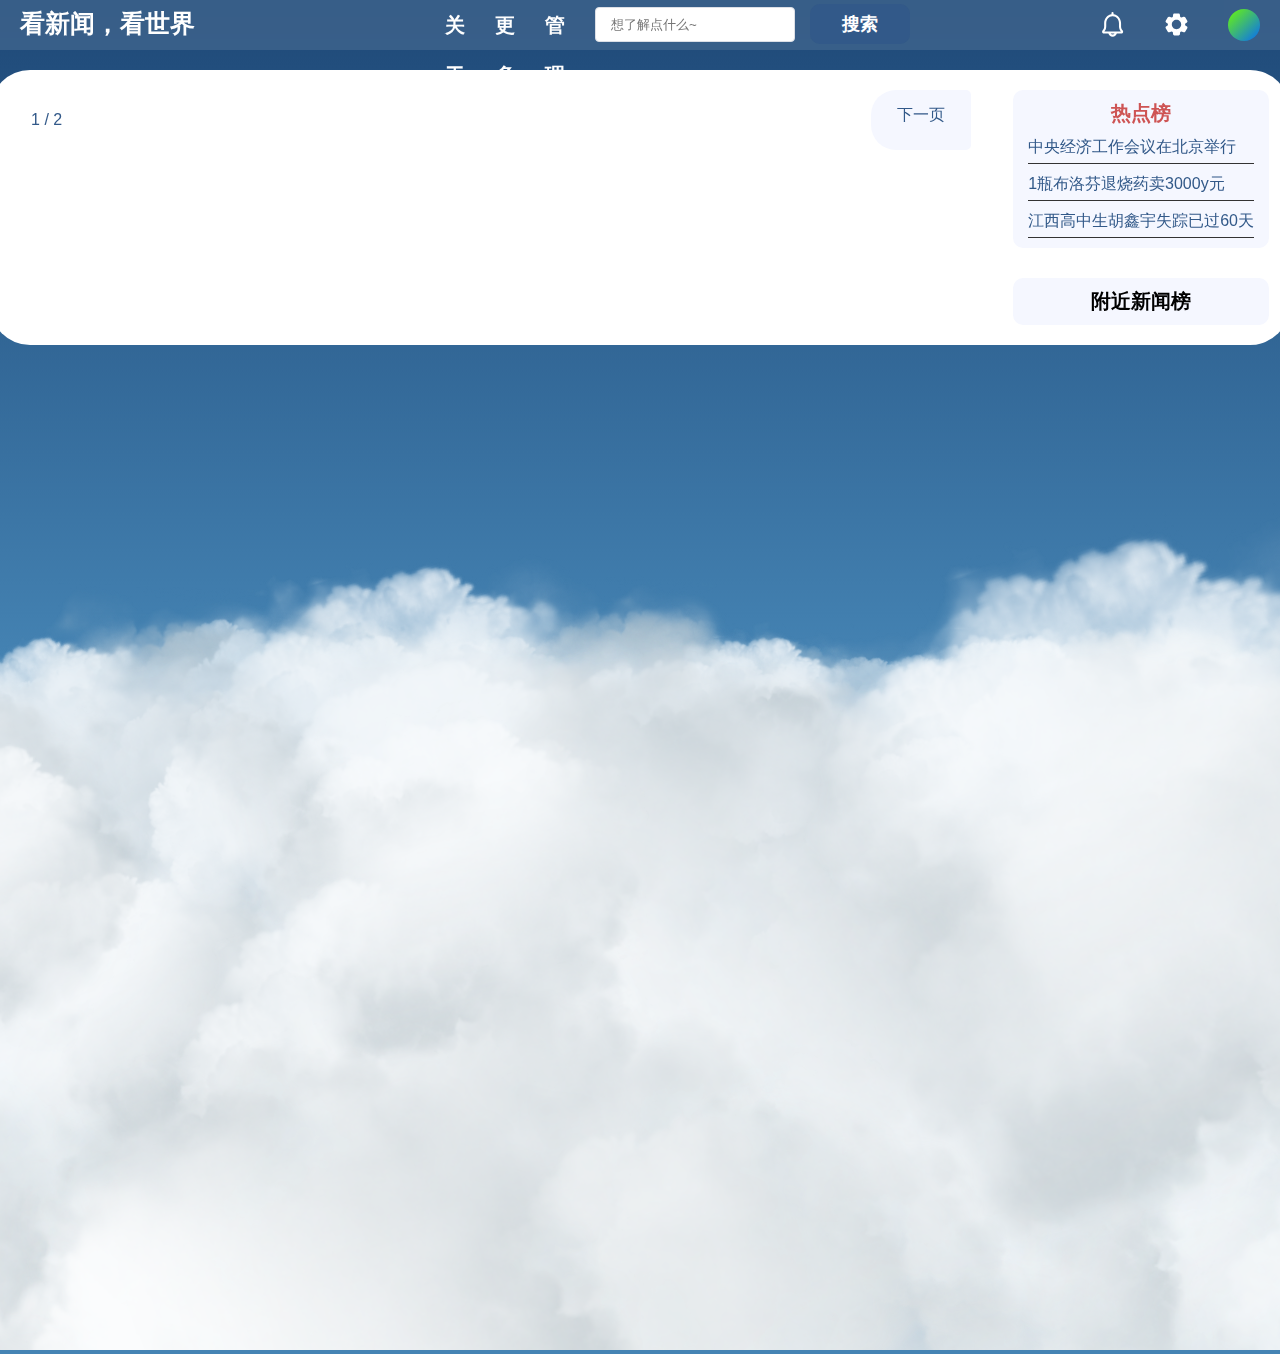
<file: modules/News/news.html>
<!DOCTYPE html>
<html lang="en">
<head>
    <meta charset="UTF-8">
    <meta http-equiv="X-UA-Compatible" content="IE=edge">
    <meta name="viewport" content="width=device-width, initial-scale=1.0">
    <meta name="referrer" content="no-referrer">
    <title>查看新闻</title>

    <!-- <script src="https://lf9-cdn-tos.bytecdntp.com/cdn/expire-1-y/jquery/3.5.1/jquery.min.js"></script> -->

    <link rel="stylesheet" href="../../assets/style/global.css">
    <link rel="stylesheet" type="text/css" href="./news.css">

    <!-- <style type="text/css">
        body {
            background-color: #326696;
            margin: 0px;
            overflow: hidden;
            /* font-family: Monospace; */
            font-size: 13px;
            text-align: center;
            font-weight: bold;
            text-align: center;
        }
        /* a {
            color:#0078ff;
        } */
    </style> -->
</head>
<body>
    <script type="text/javascript" src="../../assets/js/three.min.js"></script>
    <script type="text/javascript" src="../../assets/js/Detector.js"></script>
    <script id="vs" type="x-shader/x-vertex">

        varying vec2 vUv;

        void main() {

            vUv = uv;
            gl_Position = projectionMatrix * modelViewMatrix * vec4( position, 1.0 );

        }

    </script>

    <script id="fs" type="x-shader/x-fragment">

        uniform sampler2D map;

        uniform vec3 fogColor;
        uniform float fogNear;
        uniform float fogFar;

        varying vec2 vUv;

        void main() {

            float depth = gl_FragCoord.z / gl_FragCoord.w;
            float fogFactor = smoothstep( fogNear, fogFar, depth );

            gl_FragColor = texture2D( map, vUv );
            gl_FragColor.w *= pow( gl_FragCoord.z, 20.0 );
            gl_FragColor = mix( gl_FragColor, vec4( fogColor, gl_FragColor.w ), fogFactor );

        }

    </script>

    <script type="text/javascript" src="../../assets/graphics/render.js"></script>
    <script type="text/javascript" src="../../assets/js/middleware.js"></script>

    <link rel="stylesheet" href="../../assets/style/top-bar.css">
    
    <!-- <section id="section" class="section"> -->
        <!-- 鼠标指针 -->
        <!-- <div id="g-pointer-1"></div>
        <div id="g-pointer-2"></div> -->

        <div id="top-bar-wrapper" class="glass">
            <div id="top-bar-title">
                <span onclick="gotoHome()">看新闻，看世界</span>
                <span id="top-bar-sub-title"></span>
            </div>
            <div id="newsGroup">
                <div class="funcGroup">
                    <div class="top-func">关于</div>
                    <div class="top-func">更多</div>
                    <div class="top-func">管理</div>
                </div>
                <div class="searchGroup">
                    <div class="searchInputContainer">
                        <input type="text" placeholder="想了解点什么~" class="seachInput">
                    </div>
                    <button class="searchBtn">搜索</button>
                </div>
            </div>
            <div id="top-bar-btn-wrapper">
                <div>
                    <img src="../../assets/svgs/notification.svg" onclick="toggleNotificationCenter()" class="icon pointer">
                </div>
                <div>
                    <img src="../../assets/svgs/settings.svg" onclick="toggleSettings()" class="icon pointer">
                </div>
                <div>
                    <img class="avatar pointer" src="../../assets/svgs/default-user-avatar.svg">
                </div>
            </div>
        </div>

        <div class="mainContent">
            <div class="leftMain">
                <div class="newsList">
                    <!-- <a href="https://www.baidu.com" class="each-news">
                        <div class="posterContainer">
                            <img src="../../assets/image/poster.png" alt="封面" class="poster">
                        </div>
                        <div class="words">
                            <div class="title">为你的博客添加弹窗通知</div>
                            <div class="description">一个锦上添花的小功能，能更直观的向访客展示网站当前状态或显示信息，这篇文章就来说说如何给你的博客添加弹窗通知插件</div>
                            <div class="footFlag">
                                <div class="timeAndCategory">2021-08-06 . 一些教程 / 美化比较</div>
                                <div class="readBtn">阅读本文</div>
                            </div>
                        </div>
                    </a>

                    <a href="https://www.baidu.com" class="each-news">
                        <div class="posterContainer">
                            <img src="../../assets/image/poster.png" alt="封面" class="poster">
                        </div>
                        <div class="words">
                            <div class="title">为你的博客添加弹窗通知</div>
                            <div class="description">一个锦上添花的小功能，能更直观的向访客展示网站当前状态或显示信息，这篇文章就来说说如何给你的博客添加弹窗通知插件</div>
                            <div class="footFlag">
                                <div class="timeAndCategory">2021-08-06 . 一些教程 / 美化比较</div>
                                <div class="readBtn">阅读本文</div>
                            </div>
                        </div>
                    </a>

                    <a href="https://www.baidu.com" class="each-news">
                        <div class="words">
                            <div class="title">Flex 布局教程 - 实例详解</div>
                            <div class="description">上一篇文章介绍了Flex布局的语法，这篇介绍一下常见布局的Flex布局写法</div>
                            <div class="footFlag">
                                <div class="timeAndCategory">2021-08-06 . 或许有用 / 精华拾取</div>
                                <div class="readBtn">阅读本文</div>
                            </div>
                        </div>
                    </a> -->
                    <!-- <div class="each-news">新闻一</div> -->
                    <!-- <div class="each-news">新闻一</div> -->
                </div>
                <div class="nextPage">
                    <div class="number">1 / 2</div>
                    <div class="nextBtn">下一页</div>
                </div>
            </div>
            <div class="rightMain">
                <div class="hot">
                    <div class="hotTitle">热点榜</div>
                    <div class="hotList">
                        <div class="hotItem">中央经济工作会议在北京举行</div>
                        <div class="hotItem">1瓶布洛芬退烧药卖3000y元</div>
                        <div class="hotItem">江西高中生胡鑫宇失踪已过60天</div>
                    </div>
                </div>
                <div class="near">
                    <div class="nearTitle">附近新闻榜</div>
                    <div class="nearList">
                        <!-- <div class="nearItem">韶关一男子裸奔</div>
                        <div class="nearItem">韶关有超过3000人得新冠</div>
                        <div class="nearItem">清远“洗脚哥”传播病毒</div> -->
                    </div>
                </div>
            </div>
        </div>


    <!-- </section> -->
    

    <script type="text/javascript" src="./news.js"></script>


    
</body>
</html>
</file>
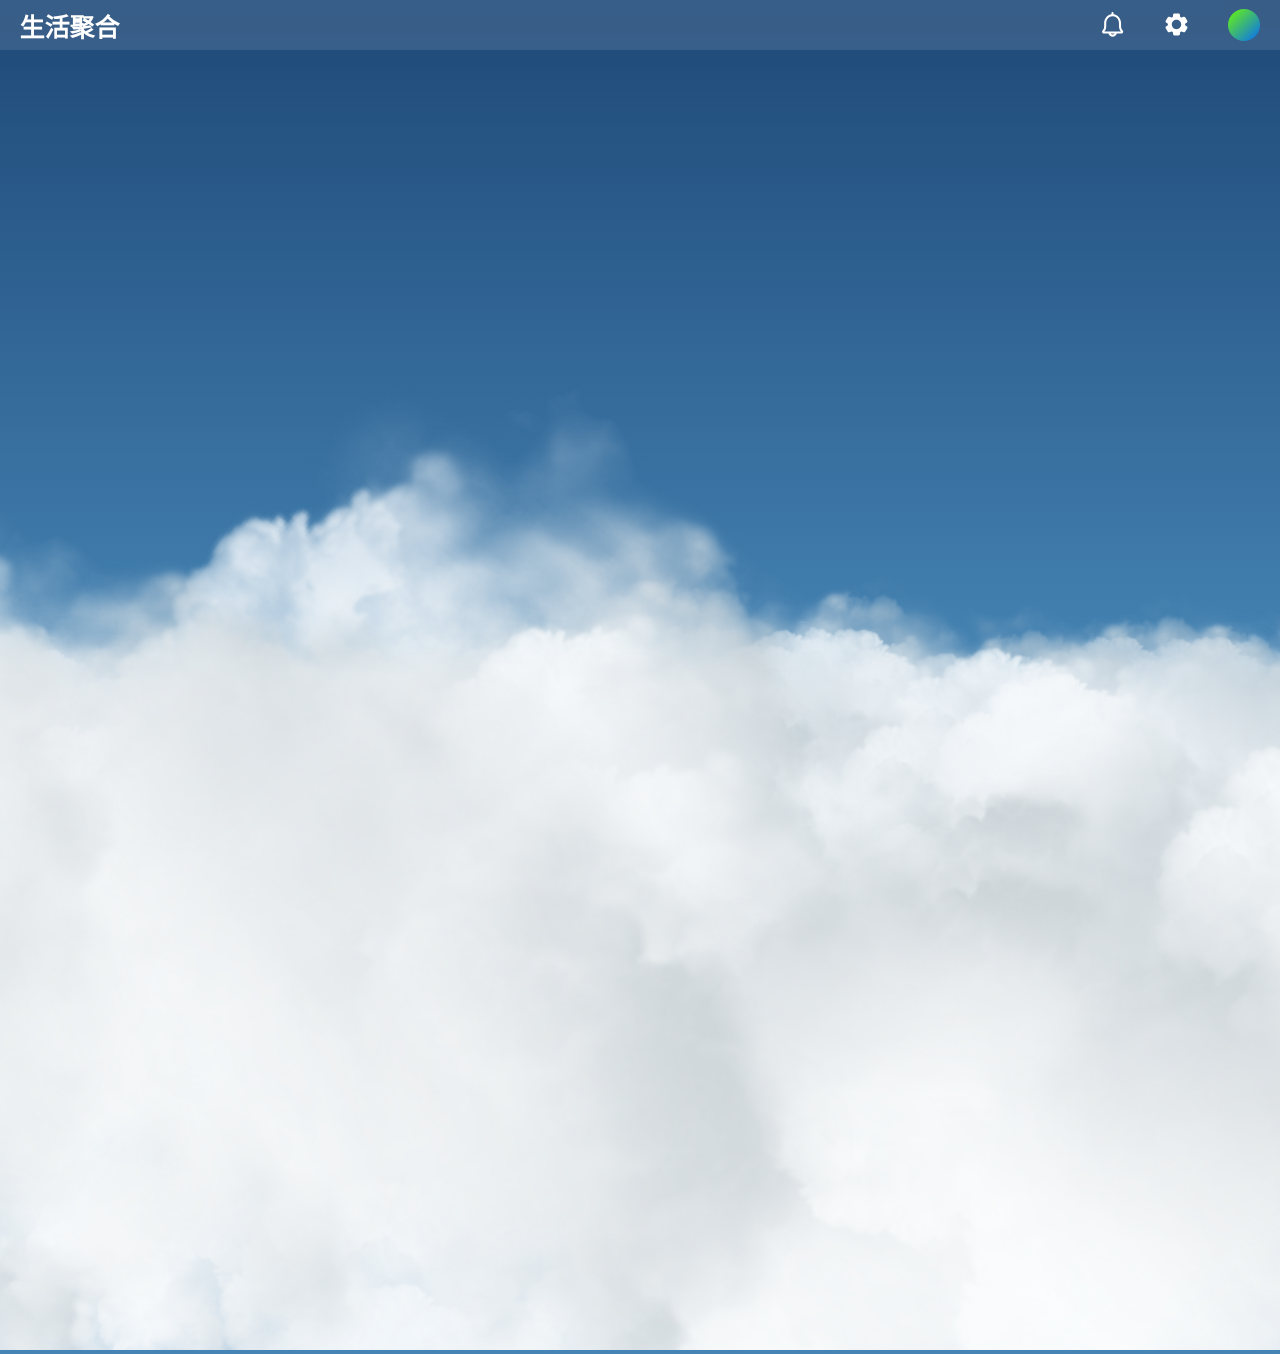
<file: modules/Weather/weather.html>
<!doctype html>
<html lang="zh-cn">
<head>
    <meta charset="UTF-8">
    <meta name="viewport"
          content="width=device-width, user-scalable=no, initial-scale=1.0, maximum-scale=1.0, minimum-scale=1.0">
    <meta http-equiv="X-UA-Compatible" content="ie=edge">
    <title>PowerLife - 智能天气</title>
    <link rel="stylesheet" href="./weather.css">
    <link rel="stylesheet" href="../../assets/style/global.css">
    <link rel="stylesheet" href="../../assets/style/top-bar.css">
    <script src="../../assets/js/middleware.js"></script>
</head>
<body>
<!-- 渲染云 -->
<script type="text/javascript" src="../../assets/js/three.min.js"></script>
<script type="text/javascript" src="../../assets/js/Detector.js"></script>
<script id="vs" type="x-shader/x-vertex">
    varying vec2 vUv;
    void main() {
        vUv = uv;
        gl_Position = projectionMatrix * modelViewMatrix * vec4(position, 1.0);
    }
</script>
<script id="fs" type="x-shader/x-fragment">
    uniform sampler2D map;
    uniform vec3 fogColor;
    uniform float fogNear;
    uniform float fogFar;
    varying vec2 vUv;
    void main() {
        float depth = gl_FragCoord.z / gl_FragCoord.w;
        float fogFactor = smoothstep(fogNear, fogFar, depth);
        gl_FragColor = texture2D(map, vUv);
        gl_FragColor.w *= pow(gl_FragCoord.z, 20.0);
        gl_FragColor = mix(gl_FragColor, vec4(fogColor, gl_FragColor.w), fogFactor);
    }
</script>
<script type="text/javascript" src="../../assets/graphics/render.js"></script>
<script type="text/javascript" src="../../assets/js/middleware.js"></script>
<!------------>

<script src="../../assets/js/on-ready.js"></script>

<div class="wrapper">
    <link rel="stylesheet" href="../../assets/style/top-bar.css">
    <link rel="stylesheet" href="../../assets/style/notification.css">
    <div id="global-mask"></div>
    <div id="top-bar-wrapper" class="glass">
        <div id="top-bar-title">
            <span onclick="gotoHome()">生活聚合</span>
            <span id="top-bar-sub-title"></span>
        </div>
        <div id="top-bar-btn-wrapper">
            <div>
                <img src="../../assets/svgs/notification.svg" onclick="toggleNotificationCenter()" class="icon pointer">
            </div>
            <div>
                <img src="../../assets/svgs/settings.svg" onclick="toggleSettings()" class="icon pointer">
            </div>
            <div>
                <img class="avatar pointer" src="../../assets/svgs/default-user-avatar.svg">
            </div>
        </div>
    </div>
    <div id="notification-center" class="glass">
        <div class="notification-item">
            <div class="header">
                <div class="title">
                    <div class="notification-icon-wrapper">
                        <img src="../../assets/image/weather.jpg" class="notification-icon">
                    </div>
                    <div class="title-text">天气</div>
                </div>
                <div class="btn">
                    <img src="../../assets/svgs/close.svg" class="icon pointer close">
                </div>
            </div>
            <hr>
            <div class="content">
                <div>
                    建议穿着轻薄的长袖衬衫或毛衣，加上牛仔裤或长裤。也可以考虑穿着单层的夹克或风衣来保暖。最好选择吸湿速干的面料，这样可以保持身体温暖，同时减少湿气的影响。
                </div>
            </div>
        </div>
    </div>
    <link rel="stylesheet" href="../../assets/style/settings.css">
    <link rel="stylesheet" href="../../assets/style/switch.css">
    <script src="../../assets/js/settings-context.js"></script>
    <div id="settings">
        <div class="settings-inner">
            <div class="settings-header">
                <div>设定</div>
                <div>
                    <img onclick="toggleSettings()" src="../../assets/svgs/close.svg" class="icon pointer close">
                </div>
            </div>
            <div class="settings-body">
                <div class="settings-item">
                    <div class="item-inner">
                        <div class="row">
                            <div class="title">
                                <div>
                                    <img class="icon" src="../../assets/image/weather.jpg" alt="weather">
                                </div>
                                <div class="title">天气订阅</div>
                            </div>
                            <div class="switch-wrapper">
                                <label class="form-switch">
                                    <input type="checkbox" id="weatherSubscription" onclick="toggleWeather()">
                                    <i></i>
                                </label>
                            </div>
                        </div>
                    </div>
                    <div class="description">
                        此功能需付费订阅，开启后将会每天为您推送天气预报，以及AI给出的生活建议。
                    </div>
                </div>
                <div class="settings-item">
                    <div class="item-inner">
                        <div class="row">
                            <div class="title">
                                <div>
                                    <img class="icon" src="../../assets/image/map.jpg" alt="weather">
                                </div>
                                <div class="title">定位服务</div>
                            </div>
                            <div class="switch-wrapper">
                                <label class="form-switch">
                                    <input type="checkbox" id="autoLocation" onclick="toggleAutoLocation()">
                                    <i></i>
                                </label>
                            </div>
                        </div>
                        <hr style="height: 1px;border: 0;padding: 0;margin: 0;position: relative;left: calc(50px + 2.5rem);opacity: 0">
                        <div class="row">
                            <div class="title">
                                <div style="width: calc(50px + 2.5rem)"></div>
                                <div class="title">当前定位</div>
                            </div>
                            <div class="switch-wrapper">
                                <input class="value" id="geo" onchange="onLocationChange()">
                            </div>
                        </div>
                    </div>
                    <div class="description">
                        开启后将会使用您的定位服务，以便为您提供更加精准的生活聚合。
                    </div>
                </div>
            </div>
        </div>
    </div>
    <div class="weather-wrapper">
        <div class="iframe-wrapper">
            <iframe id="weather-iframe" src="" frameborder="0" scrolling="no"></iframe>
        </div>
    </div>

</div>
</body>
</html>
</file>
<file: assets/style/global.css>
body {
    margin: 0;
    padding: 0;
    overflow-x: hidden;
}

#app {
    /*background: url("../image/wallpaper.webp");*/
    background-size: cover;
    background-repeat: no-repeat;
    height: 100vh;
    width: 100vw;
}

*::-webkit-scrollbar-track {
    -webkit-box-shadow: inset 0 0 6px rgba(0, 0, 0, 0.3);
    border-radius: 10px;
    direction: ltr;
    background-color: transparent;
}

*::-webkit-scrollbar {
    width: 10px !important;
    background-color: transparent;
}

*::-webkit-scrollbar-thumb {
    border-radius: 10px;
    -webkit-box-shadow: inset 0 0 6px rgba(0, 0, 0, 0.3);
    background-color: #333333;
}

.pointer {
    cursor: pointer;
}

* {
    font-family: 'SourceHanSansCN', sans-serif, 'Microsoft YaHei', 'Helvetica Neue', Helvetica, Arial;
    user-select: none;
}

#global-mask {
    position: fixed;
    top: 0;
    left: 0;
    width: 100%;
    height: 100%;
    z-index: 99999;
    background: rgba(0, 0, 0, 0.4);
    opacity: 0;
    display: none;
    transition: all 0.15s cubic-bezier(0.645, 0.045, 0.355, 1);
    -webkit-backdrop-filter: saturate(180%) blur(20px);
    backdrop-filter: saturate(180%) blur(20px);
}


.iziToast-wrapper{
    z-index: 9999999999999999 !important;
}
</file>
<file: assets/style/top-bar.css>
#top-bar-wrapper {
    position: absolute;
    top: 0;
    width: 100%;
    height: 50px;
    background: rgba(110, 110, 110, 0.5);
    z-index: 9999999;
    display: flex;
    flex-direction: row;
}

.glass {
    -webkit-backdrop-filter: saturate(180%) blur(20px);
    backdrop-filter: saturate(180%) blur(20px);
}

#top-bar-title {
    flex: 1;
    color: white;
    font-size: 25px;
    font-weight: 600;
    height: 100%;
    padding-top: 7px;
    padding-left: 20px;
    cursor: pointer;
}

#top-bar-sub-title {
    font-size: 15px;
    font-weight: 400;
    padding-top: 5px;
    padding-left: 5px;
}

#top-bar-btn-wrapper {
    flex: 1;
    max-width: 200px;
    /*background: gray;*/
    display: flex;
    justify-content: space-around;
}

.icon {
    margin-top: 5px;
    width: 25px;
    height: auto;
    /*margin-left: 12px;*/
}

.top-bar-icon-rebuild {
    margin-top: 5px;
}

.avatar {
    height: 32px;
    width: 32px;
    border-radius: 50% !important;
    margin-top: 2px;
}

.top-bar-avatar-rebuild {
    height: 42px;
    /*width: 32px;*/
    border-radius: 50% !important;
    margin-top: 4px;
}

.pointer {
    border-radius: 5px;
    padding: 7px 7px;
    transition: all 0.1s ease-in-out;
}

.pointer:hover {
    background: rgba(100, 100, 100, 0.25);
}
</file>
<file: assets/style/notification.css>
#notification-center {
    position: absolute;
    top: 60px;
    right: 1rem;
    width: 25rem;
    height: 85%;
    background: rgba(0, 0, 0, 0.3);
    border-radius: 1.5rem;
    display: none;
    opacity: 0;
    transition: opacity cubic-bezier(0.4, 0, 0.2, 1) 0.2s;
    z-index: 99999999;
}

#notification-center * {
    font-family: 'SourceHanSansCN', sans-serif, 'Microsoft YaHei', 'Helvetica Neue', Helvetica, Arial;
}

.notification-item {
    background: white;
    border-radius: .75rem;
    /*height: 10rem;*/
    width: 23rem;
    margin-left: 1rem;
    margin-top: 1rem;
    z-index: 99999;
}

.notification-item .header {
    width: 100%;
    height: 2.1rem;
    display: flex;
    flex-direction: row;
    justify-content: space-between;
    font-size: 1.2rem;
}

.notification-item .header .title {
    margin-left: 1rem;
    margin-top: .5rem;
    font-weight: bold;
}

.notification-icon-wrapper {
    display: inline-block;
    transform: translateY(-.1rem);
    margin-right: .2rem;
}

.title-text {
    display: inline-block;
    transform: translateY(-.65rem);
    color: black;
}

.title-text-rebuild {
    display: inline-block;
    transform: translateY(.17rem);
    color: black;
}

.notification-item .header .close {
    margin-right: 1rem;
    cursor: pointer;
    width: 1.0rem;
    height: 1.2rem;
}

.notification-item hr {
    width: 21rem;
    border: 1px solid rgba(0, 0, 0, 0.2);
}

.notification-item .content {
    color: black !important;
    padding: 0 1rem 1rem 1rem;
    word-break: break-all;
}

.notification-icon {
    width: 2rem;
    height: auto;
}

.notification-icon-rebuild {
    width: 2rem;
    transform: translateY(.15rem);
    height: auto;
}
</file>
<file: assets/style/settings.css>
#settings {
    position: absolute;
    left: 10rem;
    right: 10rem;
    top: 100px;
    bottom: 150px;
    width: auto;
    height: auto;
    z-index: 999999;
    background: #f2f1f6;
    border-radius: 2rem;

    box-shadow: 0 8px 16px 0 rgba(0, 0, 0, 0.15);
    display: none;
    opacity: 0;
    transition: opacity cubic-bezier(0.4, 0, 0.2, 1) 0.2s;
    min-width: 800px;
}

#settings *{
    font-family: 'SourceHanSansCN', sans-serif, 'Microsoft YaHei', 'Helvetica Neue', Helvetica, Arial;
}

#settings .settings-inner {
    margin-top: 1.5rem;
    position: relative;
    width: calc(100% - 6rem);
    height: calc(100% - 5rem);
    /*background: #fff;*/
    padding: .5rem 3rem;
    overflow-y: auto;
}


#settings .settings-inner .settings-header {
    position: relative;
    width: 100%;
    height: 50px;
    display: flex;
    flex-direction: row;
    justify-content: space-between;
    font-size: 3rem;
    font-weight: bold;
    color: black;
}

.settings-header .close {
    border-radius: 50%;
    transform: translateY(-1rem);
}

#settings .settings-body {
    position: relative;
    width: 100%;
    margin-top: 2rem;
    height: calc(100% - 50px - 2.5rem);

    font-size: 1.5rem;
}

#settings .item-inner {
    border-radius: 1rem;
    overflow: hidden;
}

#settings .settings-body .settings-item {
    margin-bottom: 2rem;
}

#settings .settings-body .settings-item .item-inner .row {
    display: flex;
    flex-direction: row;
    justify-content: space-between;
    background: white;
    width: 100%;
    height: 70px;
}

#settings .settings-body .settings-item .item-inner .title {
    position: relative;
    display: flex;
    flex-direction: row;
    align-items: center;
    border-radius: 1rem;
}

#settings .settings-body .settings-item .item-inner .icon {
    width: 50px;
    height: auto;
    padding-left: 1.5rem;
    padding-right: 1rem;
}

#settings .settings-body .settings-item .description {
    color: #a0a0a0;
    font-size: 1.2rem;
    padding: .5rem 1rem;
}

.switch-wrapper {
    display: flex;
    flex-direction: row;
    align-items: center;
    justify-content: center;
    margin-right: 1rem;
}

.detail-setting {
    /*不参与flex*/
    flex: none;
    display: block;
}

.row .value {
    border: 0;
    font-size: 1.5rem;
    text-align: right;
    outline: none;
    padding: .5rem .5rem;
    border-radius: 1rem;
    width: 20rem;
    background: #f2f1f6;
}

.row .value:focus {
    border: 0;
    outline: none;
    background: #f2f1f6;
}


.forbidden {
    cursor: not-allowed;
}
</file>
<file: assets/style/switch.css>
.form-switch {
    position: relative;
    display: inline-block;
    cursor: pointer;
    -webkit-tap-highlight-color: transparent;
}

.form-switch i {
    position: relative;
    display: inline-block;
    margin-right: 0.5rem;
    width: 66px;
    height: 36px;
    background-color: #e6e6e6;
    /*background-color: green;*/
    border-radius: 32px;
    vertical-align: text-bottom;
    transition: all 0.3s linear;

}

.form-switch i::before {
    content: "";
    position: absolute;
    left: 0;
    width: 62px;
    height: 32px;
    background-color: #fff;
    border-radius: 32px;
    transform: translate3d(2px, 2px, 0) scale3d(1, 1, 1);
    transition: all 0.25s linear;
}

.form-switch i::after {
    content: "";
    position: absolute;
    left: 0;
    width: 32px;
    height: 32px;
    background-color: #fff;
    border-radius: 16px;
    box-shadow: 0 2px 4px rgba(0, 0, 0, 0.3);
    transform: translate3d(2px, 2px, 0);
    transition: all 0.2s ease-in-out;
}

.form-switch:active i::after {
    width: 38px;
    transform: translate3d(2px, 2px, 0);
}

.form-switch:active input:checked + i::after {
    transform: translate3d(26px, 2px, 0);
}

.form-switch input {
    position: absolute;
    opacity: 0;
    pointer-events: none;
}

.form-switch input:checked + i {
    background-color: #4bd763;
}

.form-switch input:checked + i::before {
    transform: translate3d(16px, 2px, 0) scale3d(0, 0, 0);
}

.form-switch input:checked + i::after {
    transform: translate3d(32px, 2px, 0);
}
</file>
<file: modules/Index/css/style.css>
/*
作者: imsyy
主页：https://www.imsyy.top/
GitHub：https://github.com/imsyy/home
版权所有，请勿删除
*/

@charset "utf-8";

/* @font-face {
    font-family: "MiSans";
    font-style: normal;
    font-weight: 400;
    font-display: swap;
    src: url('../font/MiSans-Regular.subset.woff2') format('woff2');
} */

@font-face {
    font-family: "Pacifico-Regular";
    src: url('../font/Pacifico-New.ttf') format('truetype');
}

@font-face {
    font-family: "UnidreamLED";
    src: url('../font/UnidreamLED.ttf') format('truetype');
}

/*全局样式*/
html,
body {
    width: 100%;
    height: 100%;
    margin: 0;
    padding: 0;
    background-color: #333;
    overflow: hidden;
    font-family: 'HarmonyOS_Regular', sans-serif;
}

*,
a,
p {
    text-decoration: none;
    transition: 0.3s;
    color: #efefef;
    user-select: none;
    /*cursor: url("data:image/svg+xml,<svg xmlns='http://www.w3.org/2000/svg' viewBox='0 0 8 8' width='10px' height='10px'><circle cx='4' cy='4' r='4' fill='white' /></svg>") 4 4, auto !important;*/
}


a:hover {
    color: white;
}

.cards {
    transition: 0.5s;
}

.cards:hover {
    transform: scale(1.01);
    transition: 0.5s;
}

.cards:active {
    transform: scale(0.95);
    transition: 0.5s;
}

.noscript {
    z-index: 999999;
    font-size: 0.95rem;
    text-align: center;
    margin: 14px 0px;
}

/*鼠标样式*/
#g-pointer-1 {
    display: none;
}

#g-pointer-2 {
    position: absolute;
    top: 0;
    left: 0;
    width: 18px;
    height: 18px;
    transition: 0.05s linear;
    pointer-events: none;
    background: #ffffff40;
    border-radius: 50%;
    z-index: 9999999;
}

/*背景*/
.bg-all {
    z-index: -1;
    position: absolute;
    top: calc(0px + 0px);
    left: 0;
    width: 100%;
    height: calc(100% - 0px);
    transition: .25s;
}

#bg {
    transform: scale(1.10);
    filter: blur(10px);
    position: fixed;
    left: 0;
    top: 0;
    width: 100%;
    height: 100%;
    object-fit: cover;
    transition: opacity 1s, transform .25s, filter .25s;
    backface-visibility: hidden;
}

img.error {
    display: none;
}

.cover {
    opacity: 0;
    position: fixed;
    left: 0;
    top: 0;
    width: 100%;
    height: 100%;
    background-image: radial-gradient(rgba(0, 0, 0, 0) 0, rgba(0, 0, 0, .5) 100%), radial-gradient(rgba(0, 0, 0, 0) 33%, rgba(0, 0, 0, .3) 166%);
    transition: .25s;
}

/*页面样式*/
section {
    display: block;
    position: fixed;
    width: 100%;
    height: 100%;
    min-height: 600px;
    transform: scale(1.10);
    transition: ease 1.25s;
    opacity: 0;
    filter: blur(10px);
}

main {
    width: 100%;
    height: 100%;
    background: rgb(0 0 0 / 20%);
    display: flex;
    /*align-items: center;*/
}

.container {
    width: 100%;
    display: flex;
    justify-content: space-around;
}

.row {
    align-items: center;
    justify-content: center;
    width: 100%;
    --bs-gutter-x: 0 !important;
}

.col.\32 {
    margin: 0 1.5rem;
}

.main-left {
    /*transform: translateY(240px);*/
    transform: translateY(40px);
}

.row.rightone {
    display: flex;
    align-items: center;
}

/*头像*/
.main-img {
    display: flex;
    align-items: center;
}

.main-img img {
    border-radius: 50%;
    width: 120px;
}

.main-img img:hover {
    transform: rotate(360deg);
}

.img-title {
    width: 100%;
    margin-left: 12px;
    transform: translateY(-8%);
}

.img-title-big {
    font-size: 5rem;
    font-family: 'Pacifico-Regular' !important;
}

span.img-text {
    font-size: 3rem;
    font-family: 'Pacifico-Regular' !important;
}

/*简介*/
.message {
    background: rgb(0 0 0 / 25%);
    backdrop-filter: blur(10px);
    /*margin: 0.5rem;*/
    padding: 1rem;
    border-radius: 6px;
    margin-top: 3.5rem;
    max-width: 460px;
    cursor: pointer;
}

.des {
    display: flex;
    justify-content: space-between;
}

.des-title {
    margin: 1rem 1rem;
    line-height: 2rem;
    margin-right: auto;
}

span#change {
    font-family: 'Pacifico-Regular' !important;
}

.fa-solid.fa-quote-right {
    align-self: flex-end;
}

/*社交链接*/
.social {
    margin-top: 1rem;
    display: flex;
    align-items: center;
    max-width: 460px;
    height: 42px;
}

.link i {
    font-size: 1.45rem;
    margin: 2px 12px;
}

/*
.social .link i:hover {
    font-size: 2.5rem;
}
*/

#link-text {
    display: none;
    flex: 1;
    text-align: right;
    margin-right: 1rem;
}

/*一言*/
.col.hitokotos {
    margin-right: 0.75rem;
}

.hitokoto {
    width: 100%;
    background: rgb(0 0 0 / 25%);
    backdrop-filter: blur(10px);
    padding: 20px;
    border-radius: 6px;
    height: 165px;
    display: flex;
    justify-content: center;
    flex-direction: column;
}

.hitokoto-all {
    margin-top: 10px;
    display: flex;
    flex-direction: column;
}

.hitokoto-text {
    font-size: 1.10rem;
}

#hitokoto_text {
    word-break: break-all;
    text-overflow: ellipsis;
    overflow: hidden;
    display: -webkit-box;
    -webkit-line-clamp: 2;
    -webkit-box-orient: vertical;
}

.hitokoto-from {
    margin-top: 10px;
    font-weight: bold;
    align-self: flex-end;
    font-size: 1.10rem;
}

.open-music {
    display: none;
    align-items: center;
    justify-content: center;
    background: rgb(0 0 0 / 15%);
    padding: 4px 0px;
    font-size: 0.95rem;
    animation: fade;
    -webkit-animation: fade 0.5s;
    -moz-animation: fade 0.5s;
    -o-animation: fade 0.5s;
    -ms-animation: fade 0.5s;
}

.open-music:hover {
    background: rgb(0 0 0 / 30%);
}

/*音乐播放器卡片*/
#music {
    display: none;
}

.music {
    width: 100%;
    background: rgb(0 0 0 / 25%);
    backdrop-filter: blur(10px);
    padding: 20px;
    border-radius: 6px;
    height: 165px;
    display: flex;
    justify-content: center;
    flex-direction: column;
    animation: fade;
    -webkit-animation: fade 0.3s;
    -moz-animation: fade 0.3s;
    -o-animation: fade 0.3s;
    -ms-animation: fade 0.3s;
}

.music-all {
    display: flex;
    flex-direction: column;
    align-items: center;
    justify-content: space-around;
    height: 100%;
}

.music-button {
    display: flex;
    align-items: center;
    margin-bottom: 6px;
}

.music-control {
    display: flex;
    flex-direction: row;
    align-items: center;
    justify-content: space-evenly;
    width: 100%;
}

.music-menu {
    height: 26px;
    display: flex;
    align-items: center;
}

.fa-solid.fa-play,
.fa-solid.fa-pause {
    padding: 4px;
    font-size: 2.25rem;
}

#play {
    width: 50px;
    height: 50px;
    display: flex;
    justify-content: center;
    align-items: center;
    border-radius: 6px;
    padding: 6px 10px;
}

#play:hover {
    background: rgb(255 255 255 / 20%);
}

#last,
#next {
    font-size: 1.75rem;
    border-radius: 6px;
    padding: 6px 10px;
}

#last:hover,
#next:hover {
    background: rgb(255 255 255 / 20%);
}

#play:active,
#last:active,
#next:active {
    transform: scale(0.95);
}

.music-text {
    margin-top: 6px;
    font-size: 1.10rem;
    text-overflow: ellipsis;
    max-width: 220px;
    overflow-x: hidden;
    white-space: nowrap;
    animation: fade;
    -webkit-animation: fade 0.5s;
    -moz-animation: fade 0.5s;
    -o-animation: fade 0.5s;
    -ms-animation: fade 0.5s;
}

#music-open,
#music-close {
    background: rgb(255 255 255 / 15%);
    padding: 2px 8px;
    border-radius: 6px;
    margin: 0px 6px;
    text-overflow: ellipsis;
    overflow-x: hidden;
    white-space: nowrap;
}

#music-open:hover,
#music-close:hover {
    background: rgb(255 255 255 / 30%);
}

.music-volume {
    margin-top: 6px;
    display: flex;
    align-items: center;
    flex-direction: row;
    animation: fade;
    -webkit-animation: fade 0.5s;
    -moz-animation: fade 0.5s;
    -o-animation: fade 0.5s;
    -ms-animation: fade 0.5s;
}

#volume-ico {
    padding-top: 2px;
    margin-right: 10px;
}

.music-volume i {
    font-size: 1.25rem;
}

input[type=range] {
    -webkit-appearance: none;
    width: 100%;
    border-radius: 10px;
    height: 8px;
    background: rgb(255 255 255 / 15%);
}

input[type=range]::-webkit-slider-thumb,
input[type=range]::-moz-range-thumb {
    -webkit-appearance: none;
}

input[type=range]::-webkit-slider-runnable-track,
input[type=range]::-moz-range-track {
    height: 15px;
    border-radius: 10px;
}

input[type=range]:focus {
    outline: none;
}

input[type=range]::-webkit-slider-thumb {
    -webkit-appearance: none;
    height: 15px;
    width: 15px;
    background: #ffffff;
    border-radius: 50%;
}

/*时间卡片*/
.col.times {
    margin-left: 0.75rem;
}

.time {
    width: 100%;
    background: rgb(0 0 0 / 25%);
    backdrop-filter: blur(10px);
    padding: 20px;
    border-radius: 6px;
    text-align: center;
    display: flex;
    flex-direction: column;
    height: 165px;
    font-size: 1.10rem;
}

span.time-text {
    font-size: 3.25rem;
    letter-spacing: 2px;
    font-family: 'UnidreamLED' !important;
}

.weather {
    display: flex;
    flex-direction: row;
    justify-content: center;
}

/*分割线*/
.line {
    margin: 1rem 0.25rem;
    margin-top: 2rem;
    font-size: 1.10rem;
    display: flex;
    align-items: center;
}

span.line-text {
    font-size: 1.2rem;
    margin: 0px 6px;
}

i.iconfont.icon-link {
    font-size: 1.2rem;
}

/*链接卡片*/
.link-card {
    height: 100px;
    width: 100%;
    border-radius: 6px;
    background: rgb(0 0 0 / 25%);
    backdrop-filter: blur(10px);
    display: flex;
    align-items: center;
    flex-direction: row;
    justify-content: center;
}

.link-card i {
    margin-left: 0px;
    font-size: 1.65rem;
}

.link-card:hover {
    background: rgb(0 0 0 / 40%);
    transition: 0.5s;
}

span.link-name {
    font-size: 1.1rem;
}

.link-card:hover span.link-name {
    font-size: 1.15rem;
    transition: 0.1s;
}

i.iconfont.icon-a-daohangzhiyindingwei-05,
i.iconfont.icon-z_shangpinheji {
    font-size: 2rem;
}

/*更多页面*/
.more {
    display: none !important;
    width: 46%;
    z-index: 999;
    position: fixed;
    height: 82%;
    right: 4%;
    background: rgb(0 0 0 / 25%);
    backdrop-filter: blur(10px);
    top: 7%;
    border-radius: 6px;
    padding: 30px;
}

.mores .more {
    display: flex !important;
    justify-content: space-evenly;
    flex-direction: column;
    align-items: center;
    animation: fade;
    -webkit-animation: fade 0.3s;
    -moz-animation: fade 0.3s;
    -o-animation: fade 0.3s;
    -ms-animation: fade 0.3s;
}

.mores .col.right {
    display: none;
}

/*关闭按钮*/

.close {
    display: none;
    left: auto;
    top: 4px;
    right: 8px;
    font-size: 1.45rem;
}

.close:hover {
    transform: scale(1.2);
}

/*时间胶囊*/
.progress {
    width: 100%;
    height: 20px;
    align-items: center;
    background: rgb(0 0 0 / 0%) !important;
    backdrop-filter: blur(5px);
}

.progress-bar {
    font-family: 'UnidreamLED' !important;
    background-color: #efefef !important;
    color: rgb(86 77 89) !important;
    font-size: 0.95rem;
    height: 20px;
}

.date {
    width: 100%;
}

.date-text {
    margin: 1rem 0rem 0.5rem 0rem;
}

/*其他链接*/

.mores .link-card {
    height: 48px !important;
}

/*更多页面*/
.box-left {
    flex: 0 44%;
    min-width: 400px;
}

.box {
    position: fixed;
    left: 0;
    right: 0;
    top: 0;
    bottom: 0;
    z-index: 1996;
    background-color: rgba(0, 0, 0, .5);
    backdrop-filter: blur(20px);
    animation: fade 0.3s;
}

.box-wrapper {
    position: absolute;
    top: 50%;
    left: 50%;
    -webkit-transform: translate(-50%, -50%);
    transform: translate(-50%, -50%);
    z-index: 1997;
    width: 80%;
    height: 80%;
    background: rgb(255 255 255 / 40%);
    border-radius: 6px;
    -webkit-animation: fade .3s;
    animation: fade .3s;
    padding: 40px;
    display: flex;
    flex-direction: row;
    justify-content: space-between;
}

#accordion {
    min-width: 360px;
    margin-right: 40px;
    margin-top: 20px;
    margin-left: 14px;
    border-radius: 8px;
    box-shadow: 0 2px 2px 0 rgb(0 0 0 / 7%), 0 1px 5px 0 rgb(0 0 0 / 10%);
}

.accordion-item {
    background-color: transparent !important;
    border: none !important;
}

.accordion-item:first-of-type .accordion-button {
    border-radius: 8px;
}

.accordion-button {
    color: white !important;
    background-color: transparent;
    transition: 0.3s;

}

.accordion-button:focus {
    border-color: #ffffff26 !important;
    outline: none !important;
    box-shadow: none !important;
    border-radius: 8px;
    transition: 0.3s;
}

.accordion-button:not(.collapsed) {
    background-color: #ffffff26;
    border-bottom-left-radius: 0px !important;
    border-bottom-right-radius: 0px !important;
    font-weight: bold;
    transition: 0.3s;
}

.accordion-button::after {
    border-radius: 8px;
    background-image: none !important;
}

.accordion-body {
    padding: 1rem 0rem !important;
    background-color: #ffffff10;
}

.closebox {
    left: auto;
    top: 10px;
    right: 16px;
    font-size: 1.5rem;
}

.closebox:hover {
    transform: scale(1.2);
}

i.iconfont.icon-close,
i.iconfont.icon-github1 {
    font-size: 1.45rem;
}

/*个性设置*/
.set {
    display: flex;
    flex-direction: column;
    padding: 0rem 1.5rem;
}

.btn-group,
.btn-group-vertical {
    margin-top: 10px;
}

.btn-outline-primary {
    color: #eeeeee !important;
    border-color: #ffffff26 !important;
}

.btn-outline-primary:hover {
    background-color: #ffffff26 !important;
    border-color: #eeeeee !important;
}

.btn-check:focus+.btn,
.btn:focus {
    box-shadow: none !important;
}

.btn-check:active+.btn-outline-primary,
.btn-check:checked+.btn-outline-primary,
.btn-outline-primary.active,
.btn-outline-primary.dropdown-toggle.show,
.btn-outline-primary:active {
    background-color: #ffffff26 !important;
    border-color: #eeeeee !important;
}

#wallpaper {
    display: flex;
    align-items: center;
    justify-content: flex-start;
    flex-wrap: wrap;
}

.form-radio {
    flex: 1 1 0%;
    width: 31.3%;
    min-width: 31.3%;
    max-width: 31.3%;
    text-align: center;
    margin: 1%;
}

input[type="radio"]+label {
    padding: 6px 10px;
    background: #ffffff26;
    border-radius: 8px;
    transition: 0.3s;
    border: 2px solid transparent;
    width: 100%;
}

input[type="radio"]:checked+label {
    background: #ffffff06;
    border: 2px solid #eeeeee;
}

/*更新日志*/
.upnote {
    display: flex;
    flex-direction: column;
    padding: 0rem 1.5rem;
    height: 156px;
    overflow-y: auto;
}

.uptext {
    line-height: 32px;
}

/*Aplayer*/
.box-right {
    flex: 0 54%;
    max-width: 54%;
    display: flex;
    flex-direction: row;
    justify-content: center;
    align-items: center;
}

.aplayer {
    background: transparent !important;
    width: 100%;
    border-radius: 6px !important;
    margin-right: 18px;
    font-family: 'HarmonyOS_Regular', sans-serif !important;
}

.aplayer.aplayer-withlrc .aplayer-pic {
    display: none;
}

.aplayer.aplayer-withlrc .aplayer-info {
    margin-left: 0px !important;
}

.aplayer.aplayer-withlrc .aplayer-info {
    background-color: #ffffff26;
    border-radius: 6px;
}

/*歌曲名称*/
.aplayer .aplayer-info .aplayer-music .aplayer-title {
    font-size: 16px !important;
}

/*音乐列表*/
.aplayer.aplayer-withlist .aplayer-list {
    margin-top: 6px;
}

.aplayer .aplayer-list ol li.aplayer-list-light {
    background: #ffffff26 !important;
    border-radius: 6px !important;
}

.aplayer .aplayer-list ol li:hover {
    background: #ffffff26 !important;
    border-radius: 6px !important;
}

.aplayer .aplayer-list ol li {
    border-top: 1px solid transparent !important;
}

.aplayer.aplayer-withlist .aplayer-info {
    border-bottom: 1px solid transparent !important;
}

.aplayer-list-cur {
    background-color: #eeeeee !important;
}

/*控制面板 - Bug*/
.aplayer .aplayer-info .aplayer-controller {
    display: none !important;
}

/*歌词间距*/
.aplayer .aplayer-lrc {
    margin: 4px 0 0px !important;
    height: 34px !important;
}

.aplayer .aplayer-lrc {
    text-align: left !important;
    margin-left: 5px !important;
}

/*歌词大小*/
.aplayer .aplayer-lrc p.aplayer-lrc-current {
    font-size: 14.5px !important;
}

/*全局字体颜色*/
.aplayer .aplayer-info .aplayer-music .aplayer-title,
.aplayer .aplayer-info .aplayer-music .aplayer-author,
.aplayer .aplayer-lrc p,
span.aplayer-list-title,
span.aplayer-list-author,
span.aplayer-list-index {
    color: white !important;
}

/*全局背景*/
.aplayer .aplayer-lrc:after,
.aplayer .aplayer-lrc:before {
    background: transparent !important;
}

/*Aplayer结束*/

/*移动端页面切换按钮*/
i.iconfont.icon-bars,
i.iconfont.icon-times {
    font-size: 1.25rem;
}

/*页脚样式*/
footer {
    text-align: center;
    height: 46px;
    backdrop-filter: blur(10px);
    background: rgb(0 0 0 / 25%);
}

.power {
    line-height: 46px;
    color: #eeeeee;
    animation: fade;
    -webkit-animation: fade 0.75s;
    -moz-animation: fade 0.75s;
    -o-animation: fade 0.75s;
    -ms-animation: fade 0.75s;
}

/*播放音乐时底栏歌词*/
#lrc {
    display: none;
    line-height: 46px;
    color: #eeeeee;
    animation: fade;
    -webkit-animation: fade 0.75s;
    -moz-animation: fade 0.75s;
    -o-animation: fade 0.75s;
    -ms-animation: fade 0.75s;
}

.lrc-show {
    display: flex;
    justify-content: center;
    align-items: center;
}

/*弹窗样式*/
.iziToast {
    backdrop-filter: blur(10px) !important;
    z-index: 99999999 !important;
}

.iziToast>.iziToast-body .iziToast-title {
    font-size: 16px !important;
    z-index: 99999999 !important;
}

.iziToast-body .iziToast-message {
    z-index: 99999999 !important;
    line-height: 18px !important;
}

.iziToast>.iziToast-body .iziToast-message {
    margin: 6px 0px 4px 0px !important;
    z-index: 99999999 !important;
}

.iziToast:after {
    box-shadow: none !important;
    z-index: 99999999 !important;
}

.iziToast>.iziToast-body .iziToast-texts {
    margin: 6px 6px !important;
    display: flex !important;
    align-items: center;
    z-index: 99999999 !important;
}

.iziToast>.iziToast-body i {
    margin-left: 6px;
    margin-top: 10px;
    z-index: 99999999 !important;
}

.iziToast-message {
    word-break: break-all !important;
    z-index: 99999999 !important;
}

.iziToast>.iziToast-close {
    background: url(https://cdn.jsdelivr.net/gh/imsyy/file/pic/close.png) no-repeat 50% 50% !important;
    background-size: 8px !important;
    z-index: 99999999 !important;
}

/*滚动条样式*/
::-webkit-scrollbar {
    width: 6px;
    height: 6px;
    background-color: transparent;
}

::-webkit-scrollbar-thumb {
    border-radius: 10px;
    background-color: #eeeeee;
}
</file>
<file: modules/Index/css/mobile.css>
@charset "utf-8";

/*小于1400px时*/
@media (max-width: 1400px) {}

/*小于1200px时*/
@media (max-width: 1200px) {

    /*总布局*/
    .container,
    .container-lg,
    .container-md,
    .container-sm {
        max-width: 1000px !important;
    }

    .weekday {
        display: none;
    }

    /*音乐播放器*/
    .music-text {
        max-width: 170px !important;
    }
}

/*小于992px时*/
@media (max-width: 992px) {

    /*总布局*/
    .container,
    .container-lg,
    .container-md,
    .container-sm {
        max-width: 900px !important;
    }

    .col.left {
        margin-right: 0.75rem;
    }

    .col.right {
        margin-left: 0.75rem;
    }

    /*一言*/
    .col.hitokotos {
        display: none;
    }

    /*时间卡片*/
    .col.times {
        margin-left: 0rem;
    }

    /*日期显示*/
    .weekday {
        display: inline;
    }

    /*标题文字*/
    .main-img img {
        width: 110px;
    }

    span.img-title {
        font-size: 4.75rem;
    }

    span.img-text {
        font-size: 1.75rem;
    }

    /*链接卡片文字*/
    span.link-name {
        display: none !important;
    }

    .link-card i {
        margin-left: 10px !important;
        margin-right: 10px !important;
    }
}

/*小于840px时*/
@media (max-width: 840px) {


    /*社交链接*/
    .social {
        max-width: 100%;
        justify-content: center;
    }

    #link-text {
        display: none !important;
    }

    .link i {
        margin: 0px 20px;
    }
}

/*小于789px时*/
@media (max-width: 789px) {

    /*标题文字*/
    span.img-text {
        display: none;
    }
}

/*小于768px时*/
@media (max-width: 768px) {

    /*标题文字*/
    .main-img img {
        width: 100px;
    }

    span.img-title {
        font-size: 4.5rem;
    }
}

/*小于720px时*/
@media (max-width: 720px) {

    /*左侧栏高度*/
    .main-left {
        transform: translateY(20px);
    }

    /*左侧栏边距*/
    .col.left {
        margin-right: 0rem;
    }

    /*右侧栏隐藏*/
    .col.right {
        display: none;
    }

    /*右侧栏边距*/
    .col.right {
        margin-left: 0rem;
    }

    /*标题文字*/
    span.img-text {
        display: inline;
    }

    /*简介*/
    .message {
        max-width: 100%;
        pointer-events: none;
    }

    /*
    .des {
        justify-content: space-between;
    }
    */

    /*链接卡片*/
    .link-card {
        height: 80px !important;
        align-items: center !important;
        flex-direction: column !important;
        justify-content: center !important;
    }

    .link-card i {
        font-size: 1.25rem;
        margin: 4px 0px;
    }

    i.iconfont.icon-a-daohangzhiyindingwei-05,
    i.iconfont.icon-z_shangpinheji {
        font-size: 1.65rem;
    }

    span.link-name {
        display: block !important;
        font-size: 0.85rem;
    }

    .link-card:hover span.link-name {
        font-size: 0.95rem;
    }

    span.line-text,
    i.iconfont.icon-link {
        font-size: 1.05rem;
    }

    /*菜单栏按钮*/
    .menu {
        display: flex;
        justify-content: center;
        position: fixed;
        top: 84%;
    }

    .munu-button {
        padding: 5px 20px;
        background: rgb(0 0 0 / 20%);
        backdrop-filter: blur(10px);
        border-radius: 6px;
        font-size: 1.25rem;
        transition: 0.5s;
        width: 60px;
        display: flex;
        justify-content: center;
        align-items: center;
        height: 40px;
    }

    /*页脚文字*/
    footer {
        font-size: 0.85rem;
    }

    /*一言*/
    .col.hitokotos {
        margin-right: 0rem;
    }

    .hitokoto-text,
    .hitokoto-from {
        font-size: 1.05rem;
    }

    /*音乐播放器*/
    .music-text {
        max-width: 100% !important;
    }

    #music-name {
        font-size: 1.05rem;
    }

    #music-open {
        display: none;
    }

    /*隐藏鼠标样式*/
    #cursor {
        background: transparent !important;
    }

}

/*小于512px时*/
@media (max-width: 512px) {
    #made {
        display: none;
    }
}

/*小于390px时*/
@media (max-width: 390px) {
    .main-img img {
        display: none;
    }

    #beian {
        display: none;
    }
}

/* 大于568px时 */
@media (min-width: 568px) {
    .iziToast {
        border-radius: 30px !important;
    }
}


/* 大于720px时 */
@media (min-width: 720px) {
    .menu {
        display: none !important;
    }
}

/* 大于992px时 */
@media (min-width: 992px) {

    /*时钟显示*/
    span#win_text,
    span#win_speed {
        display: none;
    }
}

/* 大于1400px时 */
@media (min-width: 1400px) {

    /*时钟显示*/
    span#win_text,
    span#win_speed {
        display: inline !important;
    }
}


/*
菜单按钮
*/
.menus .col.left {
    display: none;
}

.menus .col.right {
    display: block !important;
    transition: 0.5s;
    padding: 0rem 0.75rem;
}

/*功能区调整*/
.menus .col.hitokotos {
    display: block;
}

.menus .col.times {
    display: none;
}

/*边界布局*/
.menus .row {
    --bs-gutter-x: 0rem;
}

.menus .col.\32 {
    margin: 0 0.75rem;
}

.menus .logo {
    display: inline !important;
    text-align: center;
    position: fixed;
    top: 8%;
    font-size: 1.75rem;
}

/*第二屏logo*/
.logo-text {
    font-family: 'Pacifico-Regular' !important;
}

/*切换动画*/
/*
.hitokoto,
.time,
.link-card,
.message {
    animation: fade-in;
    -webkit-animation: fade-in 0.5s;
    -moz-animation: fade-in 0.5s;
    -o-animation: fade-in 0.5s;
    -ms-animation: fade-in 0.5s;
}
*/
.logo,
.line,
.main-img,
.social,
.close,
.hitokoto,
.time,
.link-card,
.message,
#link-text {
    animation: fade 0.5;
    -webkit-animation: fade 0.5s;
    -moz-animation: fade 0.5s;
    -o-animation: fade 0.5s;
    -ms-animation: fade 0.5s;
}

/*
移动端功能区切换
*/
.mobile .col.hitokotos {
    display: none;
}

.mobile .col.times {
    display: block;
}
</file>
<file: modules/Index/css/loading.css>
#loading-box .loading-left-bg,
#loading-box .loading-right-bg {
    position: fixed;
    z-index: 999998;
    width: 50%;
    height: 100%;
    background-color: rgb(81 81 81 / 80%);
    transition: all 0.7s cubic-bezier(0.42, 0, 0, 1.01);
    backdrop-filter: blur(10px);
}

#loading-box .loading-right-bg {
    right: 0;
}

#loading-box>.spinner-box {
    position: fixed;
    z-index: 999999;
    display: flex;
    justify-content: center;
    align-items: center;
    width: 100%;
    height: 100vh;
}

#loading-box .spinner-box .loading-word {
    position: absolute;
    color: #ffffff;
    font-size: 0.95rem;
    transform: translateY(64px);
    text-align: center;
}

p.loading-title {
    font-size: 1.25rem;
    margin: 20px 10px 4px 10px;
}

#loading-box .spinner-box .configure-core {
    width: 100%;
    height: 100%;
    background-color: #37474f;
}

div.loaded div.loading-left-bg {
    transform: translate(-100%, 0);
}

div.loaded div.loading-right-bg {
    transform: translate(100%, 0);
}

div.loaded div.spinner-box {
    display: none !important;
}

.loader {
    position: absolute;
    top: calc(50% - 32px);
    left: calc(50% - 32px);
    width: 64px;
    height: 64px;
    border-radius: 50%;
    perspective: 800px;
    transition: all 0.7s cubic-bezier(0.42, 0, 0, 1.01);
}

.inner {
    position: absolute;
    box-sizing: border-box;
    width: 100%;
    height: 100%;
    border-radius: 50%;
}

.inner.one {
    left: 0%;
    top: 0%;
    animation: rotate-one 1s linear infinite;
    border-bottom: 3px solid #EFEFFA;
}

.inner.two {
    right: 0%;
    top: 0%;
    animation: rotate-two 1s linear infinite;
    border-right: 3px solid #EFEFFA;
}

.inner.three {
    right: 0%;
    bottom: 0%;
    animation: rotate-three 1s linear infinite;
    border-top: 3px solid #EFEFFA;
}

@keyframes rotate-one {
    0% {
        transform: rotateX(35deg) rotateY(-45deg) rotateZ(0deg);
    }

    100% {
        transform: rotateX(35deg) rotateY(-45deg) rotateZ(360deg);
    }
}

@keyframes rotate-two {
    0% {
        transform: rotateX(50deg) rotateY(10deg) rotateZ(0deg);
    }

    100% {
        transform: rotateX(50deg) rotateY(10deg) rotateZ(360deg);
    }
}

@keyframes rotate-three {
    0% {
        transform: rotateX(35deg) rotateY(55deg) rotateZ(0deg);
    }

    100% {
        transform: rotateX(35deg) rotateY(55deg) rotateZ(360deg);
    }
}
</file>
<file: modules/Index/css/animation.css>
/*模糊渐入动画*/
@keyframes fade-in {
    0% {
        opacity: 0;
        backdrop-filter: blur(0px);
    }

    100% {
        opacity: 1;
        backdrop-filter: blur(10px);
    }
}

@-webkit-keyframes fade-in {
    0% {
        opacity: 0;
        backdrop-filter: blur(0px);
    }

    100% {
        opacity: 1;
        backdrop-filter: blur(10px);
    }
}

@-moz-keyframes fade-in {
    0% {
        opacity: 0;
        backdrop-filter: blur(0px);
    }

    100% {
        opacity: 1;
        backdrop-filter: blur(10px);
    }
}

@-o-keyframes fade-in {
    0% {
        opacity: 0;
        backdrop-filter: blur(0px);
    }

    100% {
        opacity: 1;
        backdrop-filter: blur(10px);
    }
}

/*渐入动画*/
@keyframes fade {
    0% {
        opacity: 0;
    }

    100% {
        opacity: 1;
    }
}

@-webkit-keyframes fade {
    0% {
        opacity: 0;
    }

    100% {
        opacity: 1;
    }
}

@-moz-keyframes fade {
    0% {
        opacity: 0;
    }

    100% {
        opacity: 1;
    }
}

@-o-keyframes fade {
    0% {
        opacity: 0;
    }

    100% {
        opacity: 1;
    }
}
</file>
<file: modules/Index/css/myMusicList.css>
.myMusic-item {
    display: flex;
    justify-content: space-between;
}

.myMusic-item-index {
    font-size: 16px;
}

.myMusic-item-title,
.myMusic-item-content {
    font-size: 12px;
}

.myMusic-item-score {
    color: #dadada;
    font-size: 7px!important;
}

.myMusic-list {
    margin-top: 15px;
}

.myMusic-item-before {
    display: flex;
}

/* .myMusic-list-item {
    display: flex;
    padding: 0 15px;
    justify-content: space-between;
    height: 32px;
    line-height: 32px;
    
} */

.myMusic-item-index {
    width: 20px;
    margin-right: 10px;
}

.myMusic-item-title {
    margin-right: 7px;
}

.recommand-list {
    display: flex;
    justify-content: flex-start;
    flex-wrap: wrap;
    /* -webkit-flex-wrap: wrap; */
}


.recommand-item {
    display: flex;
    /* flex: 1 1 0%; */
    width: 31.3%;
    flex-direction: column;
    align-items: center;
    /* overflow: hidden; */
    border-radius: 5px;
}

.recommand-item:hover {
    background-color: rgba(255,255,255,0.5);
    cursor: pointer;
}

.rec-picture {
    text-align: center;
    font-size: 0;
    margin-bottom: 10px;
    margin-top: 10px;
}

.rec-pic {
    width: 80%;
}

.recommand-item .recommand-word {
    position: relative;
    width: 80%;
    height: 30px;
    font-size: 12px;
    overflow: hidden;
    white-space: nowrap;
}

.recommand-word span {
    position: absolute;
    top: 0;
    left: 100%;
    height: 100%;
}

/* 定义第一个span的animation：时长 动画名字 匀速 循环 正常播放 */
.recommand-word-text-1 {
    -webkit-animation: 10s first-marquee linear infinite normal;
    animation: 10s first-marquee linear infinite normal;
    /* padding-right: 70%; */
    padding-right: 20px;
}

@keyframes first-marquee {
    0% {
        -webkit-transform: translate3d(0, 0, 0);
        transform: translate3d(0, 0, 0);
    }

    100% {
        -webkit-transform: translate3d(-200%, 0, 0);
        transform: translate3d(-200%, 0, 0);
        display: none;
    }
}

.recommand-word-text-2 {
    /* 因为要在第一个span播完之前就得出现第二个span，所以就延迟12s才播放 */
    -webkit-animation: 10s first-marquee linear 5s infinite normal;
    animation: 10s first-marquee linear 5s infinite normal;
    /* padding-right: 53%; */
    padding-right: 20px;
}
</file>
<file: assets/style/settings-for-index.css>
#settings {
    position: absolute;
    left: 10rem;
    right: 10rem;
    top: 100px;
    bottom: 150px;
    width: auto;
    height: auto;
    z-index: 999999;
    background: #f2f1f6;
    border-radius: 2rem;

    box-shadow: 0 8px 16px 0 rgba(0, 0, 0, 0.15);
    display: none;
    opacity: 0;
    transition: opacity cubic-bezier(0.4, 0, 0.2, 1) 0.2s;
    min-width: 800px;
}

#settings .settings-inner {
    margin-top: 1.5rem;
    margin-left: 2rem;
    position: relative;
    width: calc(100% - 6rem);
    height: calc(100% - 5rem);
    /*background: #fff;*/
    padding: .5rem 3rem;
    overflow-y: auto;
}


#settings .settings-inner .settings-header {
    position: relative;
    width: 100%;
    height: 50px;
    display: flex;
    flex-direction: row;
    justify-content: space-between;
    font-size: 3rem;
    font-weight: bold;
    color: black;
}

.settings-header .close {
    border-radius: 50%;
    transform: translateY(-1rem);
}

#settings .settings-body {
    position: relative;
    width: 100%;
    margin-top: 2rem;
    height: calc(100% - 50px - 2.5rem);

    font-size: 1.5rem;
}

#settings .item-inner {
    border-radius: 1rem;
    overflow: hidden;
}

#settings .settings-body .settings-item {
    margin-bottom: 2rem;
}

#settings .settings-body .settings-item .item-inner .row-rebuild {
    display: flex !important;
    flex-direction: row !important;
    justify-content: space-between !important;
    background: white !important;
    width: 100% !important;
    height: 70px !important;
}

#settings .settings-body .settings-item .item-inner .title {
    position: relative !important;
    display: flex !important;
    flex-direction: row !important;
    align-items: center !important;
    border-radius: 1rem;
    color: black !important;
    font-size: 1.5rem;
}

#settings .settings-body .settings-item .item-inner .icon {
    width: 90px !important;
    height: auto;
    padding-left: 1.5rem;
    padding-right: 1rem;
}

#settings .settings-body .settings-item .description {
    color: #a0a0a0;
    font-size: 1.2rem;
    padding: .5rem 1rem;
}

.switch-wrapper {
    display: flex;
    flex-direction: row;
    align-items: center;
    justify-content: center;
    margin-right: 1rem;
}

.detail-setting {
    /*不参与flex*/
    flex: none;
    display: block;
}

.row-rebuild .value-rebuild {
    border: 0;
    font-size: 1.5rem;
    text-align: right;
    outline: none;
    padding: .5rem .5rem;
    border-radius: 1rem;
    width: 20rem;
    background: #f2f1f6;
    color: black !important;
}

.row-rebuild .value-rebuild:focus {
    border: 0;
    outline: none;
    background: #f2f1f6;
}


.forbidden {
    cursor: not-allowed;
}
</file>
<file: modules/Map-Navigate/navigate.css>
#container {
    height: 100%;
    margin: 0;
}

.info {
    width: 26rem;
}

.wrapper {

}

#map-inner-wrapper {
    position: absolute;
    top: 5rem;
    bottom: 3rem;
    left: 0;
    right: 0;
    display: flex;
    flex-direction: row-reverse;
    justify-content: space-between;
    padding: 0 10rem;
}

.map-wrapper {
    flex: 3;
    /*height: 85vh;*/
    /*min-width: 1000px;*/
    border-radius: 2rem;
    /*background: green;*/
    overflow: hidden;
    box-shadow: 0 8px 16px 0 rgba(0, 0, 0, 0.2);
}

#map-option {
    flex: 1;
    /*flex-grow: 2;*/
    border-radius: 2rem;
    /*height: calc(100% - 4.7rem);*/
    min-width: 20rem;
    background: #212526fd;
    margin-right: 3rem;
    box-shadow: 0 8px 16px 0 rgba(0, 0, 0, 0.2);

    display: flex;
    flex-direction: column;
    padding: 2rem 1rem;
}

.light {
    background: #2c2c2c;
}

#map-option .search-wrapper {
    min-height: 3rem;
    max-height: 3rem;
    /*background: green;*/
}

#map-option .title {
    font-size: 2rem;
    font-weight: 600;
    color: #fff;
    margin-left: 1rem;
    margin-bottom: 1rem;
}

#map-option .search-wrapper input[type="search"] {
    width: 100%;
    height: 100%;
    border: none;
    border-radius: 1rem;
    padding: 0 1rem;
    background: #38393d;
    color: #fff;
    outline: none;
    font-size: 1.1rem;
}

#map-option .go-wrapper {
    /*margin-top: 1.5rem;*/
    border-radius: 1rem;
    display: flex;
    flex-direction: row;
    justify-content: space-between;
    padding: .5rem .5rem;
}

#map-option .go-wrapper .go-item {
    /*background: gray;*/
    display: flex;
    flex-direction: column;
    justify-content: center;
    align-items: center;
    font-size: .9rem;
    color: #eeeeee;
}

.go-icon {
    width: 4rem;
    height: auto;
    border-radius: 1rem !important;
    margin-bottom: .2rem;
}

#map-option .map-detail-wrapper {
    height: 100%;
    width: 100%;
    /*margin-top: 1.5rem;*/
    background: #2c2c2c;
    border-radius: 1rem;
    overflow-y: auto;
    overflow-x: hidden;
}

.section-title {
    margin-top: 1.7rem;
    margin-left: .7rem;
    color: #999999;
    font-size: 1rem;
    margin-bottom: .3rem;
}

#search-result-wrapper {
    height: 100%;
    width: calc(100% - 1rem);
    /*background: green;*/
}

.search-result-item {
    width: 100%;
    /*height: 3rem;*/
    /*background: gray;*/
    display: flex;
    flex-direction: row;
    justify-content: center;
    align-items: center;
    background: #38393d;
    border-radius: 1rem;
    margin-left: .5rem;
    margin-right: .5rem;
}

.search-result-item:first-child {
    margin-top: .5rem;
}

.search-result-item:not(:last-child) {
    margin-bottom: .5rem;
}

.search-result-item {
    padding: .5rem 0;
}

.search-result-item-info {
    margin-left: .5rem;
    flex: 1;
}

.search-result-item-title {
    font-size: 1.2rem;
    font-weight: bold;
    color: white;
}

.search-result-item-brief {
    font-size: 1.0rem;
    color: #999999;
}

.search-result-item-address {
    font-size: .95rem;
    color: #999999;
}

.search-result-item-go {
    display: flex;
    justify-content: right;
    align-items: center;
    /*background: gray;*/
    flex: 1;
}

.go-btn {
    margin-right: .5rem;
    background: #76d672;
    border: none;
    color: white;
    height: 3.5rem;
    width: 3.5rem;
    border-radius: .5rem;
    font-size: 1.1rem;
    font-weight: bold;
    transition: all .15s ease-in-out;
    cursor: pointer;
}

.go-btn:hover {
    background: #69c266;
}


.calling-wrapper {
    width: 100%;
    height: 100%;
    /*background: green;*/
    display: flex;
    flex-direction: column;
    margin-left: .5rem;
    color: white;
}

.calling-tips {
    /*flex: 1;*/
    /*background: rebeccapurple;*/
    background: #38393d;
    border-radius: 1rem;
    margin-top: .5rem;
    /*padding-left: .5rem;*/
    padding: .5rem 1rem;
}


.calling-details {
    /*flex: 1;*/
    background: #38393d;
    border-radius: 1rem;
    margin-top: .5rem;
    padding: .5rem 0;
}

.calling-operation {
    /*flex: 1;*/
    /*background: pink;*/
    background: #38393d;
    border-radius: 1rem;
    margin-top: .5rem;
}

.title-tips {
    font-size: 1.3rem;
    font-weight: bold;
    color: white;
    margin-bottom: .5rem;
}

.strong-tips {
    color: #27a7dd;
}

.car-plate {
    padding: .1rem 1rem;
    /*padding-left: .5rem;*/
    font-size: 1.7rem;
    font-weight: bold;
}

.car-model {
    padding: .1rem 1rem;
    /*padding-left: .5rem;*/
    font-size: 1.1rem;
}

.car-driver {
    padding: .1rem 1rem;
    /*padding-left: .5rem;*/
    font-size: .9rem;
    color: #dddddd;
}

.calling-op-icon {
    width: 1.5rem;
    height: auto;
    border-radius: 1rem !important;
    margin-bottom: .2rem;
}

.calling-operation {
    height: 4.5rem;
    width: 100%;
    display: flex;
    flex-direction: row;
    overflow: hidden;
}

.calling-op-btn {
    flex: 1;
    font-size: 5px;
    color: white;
    background: #38393d;
    border: none;
    margin: 0;
    padding: 0;
    cursor: pointer;
    transition: all .15s ease-in-out;
}

.calling-op-btn:hover {
    background: #2c2c2c;
}

.calling-cover {
    border-radius: 1rem;
    overflow: hidden;
    display: flex;
    flex-direction: row;
    justify-content: center;
    align-items: center;
    flex: 1;
    background: url("../../assets/image/wallpaper.webp");
    font-size: 1.5rem;
    color: white;
    font-weight: bold;
}
</file>
<file: assets/style/extern/demo-center.css>
/*html {*/
/*  font-size: 12px;*/
/*}*/
.amap-copyright {
    box-sizing: content-box
}

/** {*/
/*  box-sizing: border-box*/
/*}*/
.input-textarea {
    color: grey;
    height: 8em;
    overflow: auto;
    border-radius: 0.4rem;
    border: 1px solid #ced4da;
    margin-bottom: 1rem;
}

/*body {*/
/*    margin: 0;*/
/*    font-family: -apple-system, BlinkMacSystemFont, "Segoe UI", Roboto, "Helvetica Neue", Arial, sans-serif, "Apple Color Emoji", "Segoe UI Emoji", "Segoe UI Symbol", "Noto Color Emoji";*/
/*    line-height: 1.5;*/
/*    font-weight: 300;*/
/*    color: #111213;*/
/*}*/

/*hr {*/
/*    margin: 0.5rem 0;*/
/*    box-sizing: content-box;*/
/*    height: 0;*/
/*    overflow: visible;*/
/*    border: 0;*/
/*    border-top: 1px solid rgba(0, 0, 0, .1)*/
/*}*/

p {
    margin-top: 0;
    margin-bottom: 0;
}

label {
    display: inline-block;
    margin-bottom: 0.4rem;
}

label, .btn {
    margin-left: 0;
    font-size: 1rem;
}

button, input, select {
    margin: 0;
    font-family: inherit;
    font-size: inherit;
    line-height: inherit;
    overflow: visible;
    text-transform: none
}

[type=button]::-moz-focus-inner, [type=reset]::-moz-focus-inner, [type=submit]::-moz-focus-inner, button::-moz-focus-inner {
    padding: 0;
    border-style: none;
}

input[type=checkbox], input[type=radio] {
    box-sizing: border-box;
    padding: 0;
    -webkit-box-sizing: border-box;
    box-sizing: border-box;
    padding: 0;
    margin: 0 0.5rem 0 0;
}

h4 {
    font-family: inherit;
    line-height: 1.8;
    font-weight: 300;
    color: inherit;
    font-size: 1.1rem;
    margin-top: 0;
    margin-bottom: .5rem
}

.btn {
    display: inline-block;
    font-weight: 400;
    text-align: center;
    white-space: nowrap;
    vertical-align: middle;
    -webkit-user-select: none;
    -moz-user-select: none;
    -ms-user-select: none;
    user-select: none;
    border: 1px solid transparent;
    transition: color .15s ease-in-out, background-color .15s ease-in-out, border-color .15s ease-in-out, box-shadow .15s ease-in-out;
    background-color: transparent;
    background-image: none;
    color: #25A5F7;
    border-color: #25A5F7;
    padding: .25rem .5rem;
    line-height: 1.5;
    border-radius: 1rem;
    -webkit-appearance: button;
    cursor: pointer;
}

.btn:hover {
    color: #fff;
    background-color: #25A5F7;
    border-color: #25A5F7
}

.btn:hover {
    text-decoration: none
}

.input-item {
    position: relative;
    display: -ms-flexbox;
    display: flex;
    -ms-flex-wrap: wrap;
    flex-wrap: wrap;
    -ms-flex-align: center;
    align-items: center;
    width: 100%;
    height: 3rem;
}

.input-item:last-child {
    margin-bottom: 0;
}

.input-item > select, .input-item > input[type=text], .input-item > input[type=date] {
    position: relative;
    -ms-flex: 1 1 auto;
    flex: 1 1 auto;
    width: 1%;
    margin-bottom: 0;
}

.input-item > select:not(:last-child), .input-item > input[type=text]:not(:last-child), .input-item > input[type=date]:not(:last-child) {
    border-top-right-radius: 0;
    border-bottom-right-radius: 0
}

.input-item > select:not(:first-child), .input-item > input[type=text]:not(:first-child), .input-item > input[type=date]:not(:first-child) {
    border-top-left-radius: 0;
    border-bottom-left-radius: 0
}

.input-item-prepend {
    margin-right: -1px;
}

.input-item-text, input[type=text], input[type=date], select {
    height: calc(2.2rem + 2px);
}

.input-item-text {
    width: 6rem;
    text-align: justify;
    padding: 0.4rem 0.7rem;
    display: inline-block;
    text-justify: distribute-all-lines;
    /*ie6-8*/
    text-align-last: justify;
    /* ie9*/
    -moz-text-align-last: justify;
    /*ff*/
    -webkit-text-align-last: justify;
    /*chrome 20+*/
    -ms-flex-align: center;
    align-items: center;
    margin-bottom: 0;
    font-size: 1rem;
    font-weight: 400;
    line-height: 1.5;
    color: #495057;
    text-align: center;
    white-space: nowrap;
    background-color: #e9ecef;
    border: 1px solid #ced4da;
    border-radius: .25rem;
    border-bottom-right-radius: 0;
    border-top-right-radius: 0;
}

.input-item-text input[type=checkbox], .input-item-text input[type=radio] {
    margin-top: 0
}

.input-card {
    display: flex;
    flex-direction: column;
    min-width: 0;
    word-wrap: break-word;
    background-color: #fff;
    background-clip: border-box;
    border-radius: .25rem;
    width: 22rem;
    border-width: 0;
    border-radius: 0.4rem;
    box-shadow: 0 2px 6px 0 rgba(114, 124, 245, .5);
    position: fixed;
    bottom: 1rem;
    right: 1rem;
    -ms-flex: 1 1 auto;
    flex: 1 1 auto;
    padding: 0.75rem 1.25rem;
}

.input-text {
    line-height: 2rem;
    margin-right: 2rem;
}

.info hr {
    margin-right: 0;
    margin-left: 0;
    border-top-color: grey;
}

.info {
    padding: .75rem 1.25rem;
    margin-bottom: 1rem;
    border-radius: .25rem;
    position: fixed;
    top: 1rem;
    background-color: white;
    width: auto;
    min-width: 22rem;
    border-width: 0;
    right: 1rem;
    box-shadow: 0 2px 6px 0 rgba(114, 124, 245, .5);
}

.code {
    left: 1.5rem;
    right: 1.5rem;
    top: 1.5rem;
    bottom: 1.5rem;
    overflow: auto;
    margin-bottom: 0rem;
}

.code .btn {
    top: 1rem;
    position: absolute;
    right: 1rem;
}

.code .result {
    border: 1px solid rgba(0, 0, 0, 0.1);
    border-radius: 0.5rem;
    padding: 1rem;
    bottom: 1rem;
    position: absolute;
    top: 5.5rem;
    right: 1rem;
    left: 1rem;
    overflow: auto;
}

.code .status {
    color: #80adff;
    display: inline-block;
    font-size: 14px;
}

.code h4 {
    display: inline-block;
    max-width: 20rem;
    margin-right: 1rem;
    margin-bottom: 1rem;
}

select, input[type=text], input[type=date] {
    display: inline-block;
    width: 100%;
    padding: .375rem 1.75rem .375rem .75rem;
    line-height: 1.5;
    color: #495057;
    vertical-align: middle;
    background: #fff url("data:image/svg+xml;charset=utf8,%3Csvg xmlns='http://www.w3.org/2000/svg' viewBox='0 0 4 5'%3E%3Cpath fill='%23343a40' d='M2 0L0 2h4zm0 5L0 3h4z'/%3E%3C/svg%3E") no-repeat right .75rem center;
    background-size: 8px 10px;
    border: 1px solid #ced4da;
    border-radius: .25rem;
    -webkit-appearance: none;
    -moz-appearance: none;
    appearance: none
}

input[type=text], input[type=date] {
    background: #fff;
    padding: .375rem .75rem;
}

select:focus, input[type=text]:focus, input[type=date]:focus {
    border-color: #80bdff;
    outline: 0;
    box-shadow: 0 0 0 .1rem rgba(128, 189, 255, .1)
}

.btn:focus {
    outline: 0;
    box-shadow: none;
}

select:focus::-ms-value, input[type=text]:focus::-ms-value, input[type=date]:focus::-ms-value {
    color: #495057;
    background-color: #fff
}


/* native toastr */
.native-toast {
    position: fixed;
    background-color: rgba(50, 50, 50, .8);
    border-radius: 33px;
    color: white;
    left: 50%;
    text-align: center;
    padding: 6px 12px;
    opacity: 0;
    z-index: 99999999;
    transition: transform .25s, opacity .25s, top .25s;
    box-sizing: border-box;
}

.native-toast-bottom {
    top: 10px;
    -ms-transform: translateX(-50%) translateY(50px);
    transform: translateX(-50%) translateY(50px)
}

.native-toast-bottom.native-toast-shown {
    opacity: 1;
    -ms-transform: translateX(-50%) translateY(0);
    transform: translateX(-50%) translateY(0);
}

.native-toast-bottom.native-toast-edge {
    bottom: 0;
}

.native-toast-top {
    top: 50px;
    -ms-transform: translateX(-50%) translateY(-50px);
    transform: translateX(-50%) translateY(-50px)
}

.native-toast-top.native-toast-shown {
    opacity: 1;
    -ms-transform: translateX(-50%) translateY(0);
    transform: translateX(-50%) translateY(0);
}

.native-toast-top.native-toast-edge {
    top: 0;
}

.native-toast-center {
    top: 0;
    -ms-transform: translateX(-50%) translateY(-50px);
    transform: translateX(-50%) translateY(-50px)
}

.native-toast-center.native-toast-shown {
    opacity: 1;
    top: 50%;
    -ms-transform: translateX(-50%) translateY(-50%);
    transform: translateX(-50%) translateY(-50%);
}

.native-toast-edge {
    border-radius: 0;
    width: 100%;
    text-align: left;
}

@media screen and (min-width: 40rem) {
    .native-toast:not(.native-toast-edge) {
        max-width: 18rem;
    }
}

/*
  max-width does not seem to work in small screen?
*/

/*@media screen and (max-width: 768px) {
  .native-toast:not(.native-toast-edge) {
    max-width: 400px;
  }
}

@media screen and (max-width: 468px) {
  .native-toast:not(.native-toast-edge) {
    max-width: 300px;
  }
}*/

/* types */

.native-toast-error {
    background-color: #d92727;
    color: white;
}

.native-toast-success {
    background-color: #62a465;
    color: white;
}

.native-toast-warning {
    background-color: #fdaf17;
    color: white;
}

.native-toast-info {
    background-color: #5060ba;
    color: white;
}

[class^="native-toast-icon-"] {
    vertical-align: middle;
    margin-right: 8px
}

[class^="native-toast-icon-"] svg {
    width: 16px;
    height: 16px;
}
</file>
<file: modules/Map/map.css>
#container {
    height: 100%;
    margin: 0;
}

.info {
    width: 26rem;
}

.wrapper {

}

#map-inner-wrapper {
    position: absolute;
    top: 5rem;
    bottom: 3rem;
    left: 0;
    right: 0;
    display: flex;
    flex-direction: row-reverse;
    justify-content: space-between;
    padding: 0 10rem;
}

.map-wrapper {
    flex: 3;
    /*height: 85vh;*/
    /*min-width: 1000px;*/
    border-radius: 2rem;
    /*background: green;*/
    overflow: hidden;
    box-shadow: 0 8px 16px 0 rgba(0, 0, 0, 0.2);
}

#map-option {
    flex: 1;
    /*flex-grow: 2;*/
    border-radius: 2rem;
    /*height: calc(100% - 4.7rem);*/
    min-width: 20rem;
    background: #212526fd;
    margin-right: 3rem;
    box-shadow: 0 8px 16px 0 rgba(0, 0, 0, 0.2);

    display: flex;
    flex-direction: column;
    padding: 2rem 1rem;
}

.light {
    background: #2c2c2c;
}

#map-option .search-wrapper {
    min-height: 3rem;
    max-height: 3rem;
    /*background: green;*/
}

#map-option .title {
    font-size: 2rem;
    font-weight: 600;
    color: #fff;
    margin-left: 1rem;
    margin-bottom: 1rem;
}

#map-option .search-wrapper input[type="search"] {
    width: 100%;
    height: 100%;
    border: none;
    border-radius: 1rem;
    padding: 0 1rem;
    background: #38393d;
    color: #fff;
    outline: none;
    font-size: 1.1rem;
}

#map-option .go-wrapper {
    /*margin-top: 1.5rem;*/
    border-radius: 1rem;
    display: inline-flex;
    padding: .8rem 0;
}

#map-option .go-wrapper .go-item {
    /*background: gray;*/
    display: flex;
    flex-direction: column;
    justify-content: center;
    align-items: center;
    font-size: .9rem;
    color: #eeeeee;
}

.go-icon {
    width: 60%;
    height: auto;
    border-radius: 1rem !important;
    margin-bottom: .2rem;
}

#map-option .map-detail-wrapper {
    height: 100%;
    width: 100%;
    /*margin-top: 1.5rem;*/
    background: #2c2c2c;
    border-radius: 1rem;
}

.section-title {
    margin-top: 1.7rem;
    margin-left: .7rem;
    color: #999999;
    font-size: 1rem;
    margin-bottom: .3rem;
}
</file>
<file: modules/News/news.css>
/* .myMain {
    position: relative;
    height: 600px;
    width: 100%;
    top: 0;
    left: 50%;
    background-color: black!important;
    z-index: 999;
} */

#top-bar-title {
    max-width: 400px;
    margin-right: 25px;
}

#newsGroup {
    width: 1200px;
    display: flex;
    justify-content: space-between;
    flex: 1;
    color: white;
    font-weight: 700;
    font-size: 20px;
    height: 100%;
    text-align: center;
    line-height: 50px;
    margin-right: 170px;
}


.funcGroup {
    display: flex;
}

.top-func {
    margin-right: 30px;
}

.searchGroup {
    display: flex;
    transform: translateY(-3px);
}

.searchInputContainer {
    margin-right: 15px;
}

.seachInput {
    width: 200px;
    height: 35px;
    box-sizing: border-box;
    border: 1px solid #dcdfe6;
    border-radius: 4px;
    outline: none;
    padding: 0 15px;
    color: #606266;
}

.seachInput:focus {
    border-color: #409eff;
}


.searchBtn {
    background-color: #325989;
    height: 40px;
    width: 100px;
    font-size: 18px;
    color: white;
    font-weight: 600;
    border: none;
    border-radius: 10px;
    cursor: pointer;
    margin-top: 7px;
}


.mainContent {
    position: absolute;
    display: flex;
    justify-content: space-around;
    top: 70px; 
    left: 50%; 
    width: 1300px;
    /* height: 900px; */
    transform: translateX(-50%);
    background-color: white;
    z-index: 999;
    border-radius: 40px;
    overflow: hidden;
    padding-top: 20px;
    padding-bottom: 20px;
}

.mainContent .leftMain {
    /* display: inline-block; */
    width: 75%;
    /* height: 900px; */
    overflow: hidden;
    margin-left: 15px;
}


.each-news {
    display: flex;
    justify-content: space-between;
    width: 100%;
    height: 250px;
    border-radius: 10px;
    margin-bottom: 15px;
    background-color: #f5f7ff;
    text-decoration: none;
    overflow: hidden;
    color: #325989;
}

.each-news:hover {
    background-color: #ededed;
}

.words {
    display: flex;
    width: 100%;
    flex-direction: column;
    justify-content: space-between;
    align-items: center;
    margin-top: 28px;
}

.words .title {
    font-size: 24px;
    font-weight: 700;
    text-align: center;
    margin-bottom: 20px;
    padding-left: 15px;
    padding-right: 15px;
}

.words .description {
    font-size: 16px;
    font-weight: 400;
    text-align: center;
    padding-left: 15px;
    padding-right: 15px;
    margin-bottom: 30px;
}

.posterContainer {
    width: 450px;
    /* height: 250px; */
    overflow: hidden;
    display: flex;
    align-items: center;
    border-radius: 10px;
    margin-left: 15px;
}

.poster {
    /* width: 100%; */
    object-fit: contain;
    width: 100%!important;
    /* height: 250px; */
    overflow: hidden;
    transition: all 0.6s;
}

.poster:hover {
    transform: scale(1.05);
}

.words .footFlag {
    box-sizing: border-box;
    width: 100%;
    display: flex;
    justify-content: space-between;
    flex-wrap: wrap;
    padding-left: 15px;
    padding-right: 15px;
    margin-bottom: 30px;
}

.timeAndCategory {
    font-size: 14px;
    font-weight: 400;
}

.timeAndCategory:hover {
    color: orange;
}

.readBtn {
    font-size: 16px;
    text-decoration: underline;
    padding-left: 5px;
}

.readBtn:hover {
    color: orange;
}

.title:hover {
    color: orange;
}

.description:hover {
    color: orange;
}

.nextPage {
    width: 100%;
    height: 60px;
    display: flex;
    justify-content: space-between;
    align-items: center;
}

.nextPage .number {
    font-size: 16px;
    color: #f5f7ff;
    margin-left: 20px;
    color: #325989;
}

.nextPage .nextBtn {
    font-size: 16px;
    width: 100px;
    height: 60px;
    border-top-left-radius: 25px;
    border-bottom-left-radius: 25px;
    border-top-right-radius: 5px;
    border-bottom-right-radius: 5px;
    background-color: #f5f7ff;
    margin-right: 15px;
    text-align: center;
    line-height: 50px;
    color: #325989;
}

.rightMain {
    display: flex;
    flex-direction: column;
    margin-left: 15px;
    margin-right: 15px;
}

.rightMain .hot {
    width: 100%;
    /* height: 200px; */
    background-color: #f5f7ff;
    border-radius: 10px;
    margin-bottom: 30px;
}

.hot .hotTitle {
    color: rgb(206, 84, 84);
    font-weight: 700;
    font-size: 20px;
    text-align: center;
    margin-bottom: 10px;
    margin-top: 10px;
}

.hotItem {
    border-bottom: 1px solid #333;
    padding-bottom: 5px;
    margin-bottom: 10px;
    color: #325989;
}

.hotList {
    margin-left: 15px;
    margin-right: 15px;
}

.rightMain .near {
    width: 100%;
    /* height: 200px; */
    background-color: #f5f7ff;
    border-radius: 10px;
}

.near .nearTitle {
    font-weight: 700;
    font-size: 20px;
    text-align: center;
    margin-bottom: 10px;
    margin-top: 10px;
}

/* .near,
.hot {
    margin-left: 15px;
    margin-right: 15px;
} */

.nearList {
    margin-left: 15px;
    margin-right: 15px;
}

.nearItem {
    display: block;
    border-bottom: 1px solid #333;
    padding-bottom: 5px;
    margin-bottom: 10px;
    color: #325989;
    text-decoration: none;
}

.nearItem:hover {
    color: orange;
}
</file>
<file: modules/Weather/weather.css>
.wrapper {
    display: flex;
    flex-direction: row;
    justify-content: center;
    overflow-y: auto;
}

.weather-wrapper {
    position: absolute;
    top: 5rem;
    bottom: 3rem;
    width: 60%;
    min-width: 1000px;
    height: 930px;
    border-radius: 2rem;
}

.weather-wrapper .iframe-wrapper {
    width: 100%;
    height: 100%;
    overflow: hidden;
    border-radius: 2rem;
}

.weather-wrapper .iframe-wrapper iframe {
    transform: translateY(-8rem);
    width: 100%;
    height: calc(100% + 8rem);
}
</file>
